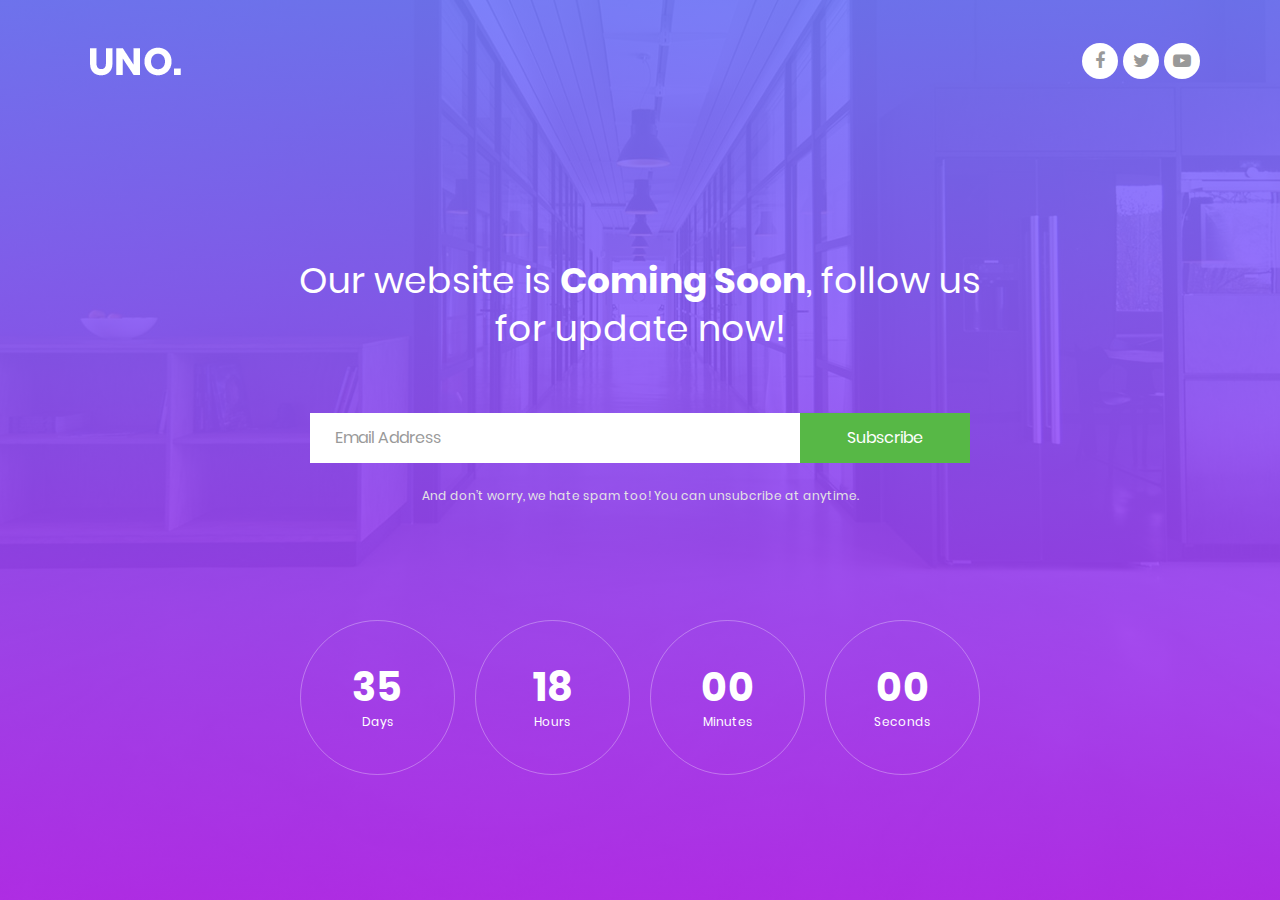
<file: assets/comingsoon/index.html>
<!DOCTYPE html>
<html lang="en">
<head>
	<title>Coming Soon 7</title>
	<meta charset="UTF-8">
	<meta name="viewport" content="width=device-width, initial-scale=1">
<!--===============================================================================================-->	
	<link rel="icon" type="image/png" href="images/icons/favicon.ico"/>
<!--===============================================================================================-->
	<link rel="stylesheet" type="text/css" href="vendor/bootstrap/css/bootstrap.min.css">
<!--===============================================================================================-->
	<link rel="stylesheet" type="text/css" href="fonts/font-awesome-4.7.0/css/font-awesome.min.css">
<!--===============================================================================================-->
	<link rel="stylesheet" type="text/css" href="vendor/animate/animate.css">
<!--===============================================================================================-->
	<link rel="stylesheet" type="text/css" href="vendor/select2/select2.min.css">
<!--===============================================================================================-->
	<link rel="stylesheet" type="text/css" href="css/util.css">
	<link rel="stylesheet" type="text/css" href="css/main.css">
<!--===============================================================================================-->
</head>
<body>
	
	
	<div class="bg-img1 size1 overlay1" style="background-image: url('images/bg01.jpg');">
		<div class="size1 p-l-15 p-r-15 p-t-30 p-b-50">
			<div class="flex-w flex-sb-m p-l-75 p-r-60 p-b-165 respon1">
				<div class="wrappic1 m-r-30 m-t-10 m-b-10">
					<a href="#"><img src="images/icons/logo.png" alt="LOGO"></a>
				</div>

				<div class="flex-w m-t-10 m-b-10">
					<a href="#" class="size4 flex-c-m how-social trans-04 m-r-5 m-b-3 m-t-3">
						<i class="fa fa-facebook"></i>
					</a>

					<a href="#" class="size4 flex-c-m how-social trans-04 m-r-5 m-b-3 m-t-3">
						<i class="fa fa-twitter"></i>
					</a>

					<a href="#" class="size4 flex-c-m how-social trans-04 m-r-5 m-b-3 m-t-3">
						<i class="fa fa-youtube-play"></i>
					</a>
				</div>
			</div>

			<div class="wsize1 m-lr-auto">
				<p class="txt-center l1-txt1 p-b-60">
					Our website is <span class="l1-txt2">Coming Soon</span>, follow us for update now!
				</p>

				<form class="w-full flex-w flex-c-m validate-form">

					<div class="wrap-input100 validate-input m-b-20" data-validate = "Valid email is required: ex@abc.xyz">
						<input class="input100 placeholder0 m1-txt1" type="text" name="email" placeholder="Email Address">
						<span class="focus-input100"></span>
					</div>
					
					
					<button class="flex-c-m size3 m1-txt2 how-btn1 trans-04 m-b-20">
						Subscribe
					</button>
				</form>
				
				<p class="txt-center s1-txt1 p-t-5">
					And don’t worry, we hate spam too! You can unsubcribe at anytime.
				</p>
			</div>
				

			<div class="flex-w flex-c-m cd100 wsize1 m-lr-auto p-t-116">
				<div class="flex-col-c-m size2 bor1 m-l-10 m-r-10 m-b-15">
					<span class="l1-txt3 p-b-9 days">35</span>
					<span class="s1-txt2">Days</span>
				</div>

				<div class="flex-col-c-m size2 bor1 m-l-10 m-r-10 m-b-15">
					<span class="l1-txt3 p-b-9 hours">17</span>
					<span class="s1-txt2">Hours</span>
				</div>

				<div class="flex-col-c-m size2 bor1 m-l-10 m-r-10 m-b-15">
					<span class="l1-txt3 p-b-9 minutes">50</span>
					<span class="s1-txt2">Minutes</span>
				</div>

				<div class="flex-col-c-m size2 bor1 m-l-10 m-r-10 m-b-15">
					<span class="l1-txt3 p-b-9 seconds">39</span>
					<span class="s1-txt2">Seconds</span>
				</div>
			</div>
		</div>
	</div>



	

<!--===============================================================================================-->	
	<script src="vendor/jquery/jquery-3.2.1.min.js"></script>
<!--===============================================================================================-->
	<script src="vendor/bootstrap/js/popper.js"></script>
	<script src="vendor/bootstrap/js/bootstrap.min.js"></script>
<!--===============================================================================================-->
	<script src="vendor/select2/select2.min.js"></script>
<!--===============================================================================================-->
	<script src="vendor/countdowntime/moment.min.js"></script>
	<script src="vendor/countdowntime/moment-timezone.min.js"></script>
	<script src="vendor/countdowntime/moment-timezone-with-data.min.js"></script>
	<script src="vendor/countdowntime/countdowntime.js"></script>
	<script>
		$('.cd100').countdown100({
			/*Set Endtime here*/
			/*Endtime must be > current time*/
			endtimeYear: 0,
			endtimeMonth: 0,
			endtimeDate: 35,
			endtimeHours: 18,
			endtimeMinutes: 0,
			endtimeSeconds: 0,
			timeZone: "" 
			// ex:  timeZone: "America/New_York"
			//go to " http://momentjs.com/timezone/ " to get timezone
		});
	</script>
<!--===============================================================================================-->
	<script src="vendor/tilt/tilt.jquery.min.js"></script>
	<script >
		$('.js-tilt').tilt({
			scale: 1.1
		})
	</script>
<!--===============================================================================================-->
	<script src="js/main.js"></script>

</body>
</html>
</file>
<file: assets/comingsoon/css/util.css>
/*//////////////////////////////////////////////////////////////////
[ REBOOT ]*/
*, *:before, *:after {
	margin: 0px; 
	padding: 0px; 
	-webkit-box-sizing: border-box;
	-moz-box-sizing: border-box;
	box-sizing: border-box;
}

body, html {
	font-family: Arial, sans-serif;
	font-size: 15px;
	color: #666666;

	height: 100%;
	background-color: #fff;
	-webkit-box-sizing: border-box;
	-moz-box-sizing: border-box;
	box-sizing: border-box;
}

/*---------------------------------------------*/
a:focus {outline: none;}
a:hover {text-decoration: none;}

/* ------------------------------------ */
h1,h2,h3,h4,h5,h6,p {margin: 0px;}

ul, li {
	margin: 0px;
	list-style-type: none;
}


/* ------------------------------------ */
input, textarea, label {
	display: block;
	outline: none;
	border: none;
}

/* ------------------------------------ */
button {
	outline: none;
	border: none;
	background: transparent;
	cursor: pointer;
}
button:focus {outline: none;}

iframe {border: none;}


/*//////////////////////////////////////////////////////////////////
[ FONT SIZE ]*/
.fs-1 {font-size: 1px;}
.fs-2 {font-size: 2px;}
.fs-3 {font-size: 3px;}
.fs-4 {font-size: 4px;}
.fs-5 {font-size: 5px;}
.fs-6 {font-size: 6px;}
.fs-7 {font-size: 7px;}
.fs-8 {font-size: 8px;}
.fs-9 {font-size: 9px;}
.fs-10 {font-size: 10px;}
.fs-11 {font-size: 11px;}
.fs-12 {font-size: 12px;}
.fs-13 {font-size: 13px;}
.fs-14 {font-size: 14px;}
.fs-15 {font-size: 15px;}
.fs-16 {font-size: 16px;}
.fs-17 {font-size: 17px;}
.fs-18 {font-size: 18px;}
.fs-19 {font-size: 19px;}
.fs-20 {font-size: 20px;}
.fs-21 {font-size: 21px;}
.fs-22 {font-size: 22px;}
.fs-23 {font-size: 23px;}
.fs-24 {font-size: 24px;}
.fs-25 {font-size: 25px;}
.fs-26 {font-size: 26px;}
.fs-27 {font-size: 27px;}
.fs-28 {font-size: 28px;}
.fs-29 {font-size: 29px;}
.fs-30 {font-size: 30px;}
.fs-31 {font-size: 31px;}
.fs-32 {font-size: 32px;}
.fs-33 {font-size: 33px;}
.fs-34 {font-size: 34px;}
.fs-35 {font-size: 35px;}
.fs-36 {font-size: 36px;}
.fs-37 {font-size: 37px;}
.fs-38 {font-size: 38px;}
.fs-39 {font-size: 39px;}
.fs-40 {font-size: 40px;}
.fs-41 {font-size: 41px;}
.fs-42 {font-size: 42px;}
.fs-43 {font-size: 43px;}
.fs-44 {font-size: 44px;}
.fs-45 {font-size: 45px;}
.fs-46 {font-size: 46px;}
.fs-47 {font-size: 47px;}
.fs-48 {font-size: 48px;}
.fs-49 {font-size: 49px;}
.fs-50 {font-size: 50px;}
.fs-51 {font-size: 51px;}
.fs-52 {font-size: 52px;}
.fs-53 {font-size: 53px;}
.fs-54 {font-size: 54px;}
.fs-55 {font-size: 55px;}
.fs-56 {font-size: 56px;}
.fs-57 {font-size: 57px;}
.fs-58 {font-size: 58px;}
.fs-59 {font-size: 59px;}
.fs-60 {font-size: 60px;}
.fs-61 {font-size: 61px;}
.fs-62 {font-size: 62px;}
.fs-63 {font-size: 63px;}
.fs-64 {font-size: 64px;}
.fs-65 {font-size: 65px;}
.fs-66 {font-size: 66px;}
.fs-67 {font-size: 67px;}
.fs-68 {font-size: 68px;}
.fs-69 {font-size: 69px;}
.fs-70 {font-size: 70px;}
.fs-71 {font-size: 71px;}
.fs-72 {font-size: 72px;}
.fs-73 {font-size: 73px;}
.fs-74 {font-size: 74px;}
.fs-75 {font-size: 75px;}
.fs-76 {font-size: 76px;}
.fs-77 {font-size: 77px;}
.fs-78 {font-size: 78px;}
.fs-79 {font-size: 79px;}
.fs-80 {font-size: 80px;}
.fs-81 {font-size: 81px;}
.fs-82 {font-size: 82px;}
.fs-83 {font-size: 83px;}
.fs-84 {font-size: 84px;}
.fs-85 {font-size: 85px;}
.fs-86 {font-size: 86px;}
.fs-87 {font-size: 87px;}
.fs-88 {font-size: 88px;}
.fs-89 {font-size: 89px;}
.fs-90 {font-size: 90px;}
.fs-91 {font-size: 91px;}
.fs-92 {font-size: 92px;}
.fs-93 {font-size: 93px;}
.fs-94 {font-size: 94px;}
.fs-95 {font-size: 95px;}
.fs-96 {font-size: 96px;}
.fs-97 {font-size: 97px;}
.fs-98 {font-size: 98px;}
.fs-99 {font-size: 99px;}
.fs-100 {font-size: 100px;}
.fs-101 {font-size: 101px;}
.fs-102 {font-size: 102px;}
.fs-103 {font-size: 103px;}
.fs-104 {font-size: 104px;}
.fs-105 {font-size: 105px;}
.fs-106 {font-size: 106px;}
.fs-107 {font-size: 107px;}
.fs-108 {font-size: 108px;}
.fs-109 {font-size: 109px;}
.fs-110 {font-size: 110px;}
.fs-111 {font-size: 111px;}
.fs-112 {font-size: 112px;}
.fs-113 {font-size: 113px;}
.fs-114 {font-size: 114px;}
.fs-115 {font-size: 115px;}
.fs-116 {font-size: 116px;}
.fs-117 {font-size: 117px;}
.fs-118 {font-size: 118px;}
.fs-119 {font-size: 119px;}
.fs-120 {font-size: 120px;}
.fs-121 {font-size: 121px;}
.fs-122 {font-size: 122px;}
.fs-123 {font-size: 123px;}
.fs-124 {font-size: 124px;}
.fs-125 {font-size: 125px;}
.fs-126 {font-size: 126px;}
.fs-127 {font-size: 127px;}
.fs-128 {font-size: 128px;}
.fs-129 {font-size: 129px;}
.fs-130 {font-size: 130px;}
.fs-131 {font-size: 131px;}
.fs-132 {font-size: 132px;}
.fs-133 {font-size: 133px;}
.fs-134 {font-size: 134px;}
.fs-135 {font-size: 135px;}
.fs-136 {font-size: 136px;}
.fs-137 {font-size: 137px;}
.fs-138 {font-size: 138px;}
.fs-139 {font-size: 139px;}
.fs-140 {font-size: 140px;}
.fs-141 {font-size: 141px;}
.fs-142 {font-size: 142px;}
.fs-143 {font-size: 143px;}
.fs-144 {font-size: 144px;}
.fs-145 {font-size: 145px;}
.fs-146 {font-size: 146px;}
.fs-147 {font-size: 147px;}
.fs-148 {font-size: 148px;}
.fs-149 {font-size: 149px;}
.fs-150 {font-size: 150px;}
.fs-151 {font-size: 151px;}
.fs-152 {font-size: 152px;}
.fs-153 {font-size: 153px;}
.fs-154 {font-size: 154px;}
.fs-155 {font-size: 155px;}
.fs-156 {font-size: 156px;}
.fs-157 {font-size: 157px;}
.fs-158 {font-size: 158px;}
.fs-159 {font-size: 159px;}
.fs-160 {font-size: 160px;}
.fs-161 {font-size: 161px;}
.fs-162 {font-size: 162px;}
.fs-163 {font-size: 163px;}
.fs-164 {font-size: 164px;}
.fs-165 {font-size: 165px;}
.fs-166 {font-size: 166px;}
.fs-167 {font-size: 167px;}
.fs-168 {font-size: 168px;}
.fs-169 {font-size: 169px;}
.fs-170 {font-size: 170px;}
.fs-171 {font-size: 171px;}
.fs-172 {font-size: 172px;}
.fs-173 {font-size: 173px;}
.fs-174 {font-size: 174px;}
.fs-175 {font-size: 175px;}
.fs-176 {font-size: 176px;}
.fs-177 {font-size: 177px;}
.fs-178 {font-size: 178px;}
.fs-179 {font-size: 179px;}
.fs-180 {font-size: 180px;}
.fs-181 {font-size: 181px;}
.fs-182 {font-size: 182px;}
.fs-183 {font-size: 183px;}
.fs-184 {font-size: 184px;}
.fs-185 {font-size: 185px;}
.fs-186 {font-size: 186px;}
.fs-187 {font-size: 187px;}
.fs-188 {font-size: 188px;}
.fs-189 {font-size: 189px;}
.fs-190 {font-size: 190px;}
.fs-191 {font-size: 191px;}
.fs-192 {font-size: 192px;}
.fs-193 {font-size: 193px;}
.fs-194 {font-size: 194px;}
.fs-195 {font-size: 195px;}
.fs-196 {font-size: 196px;}
.fs-197 {font-size: 197px;}
.fs-198 {font-size: 198px;}
.fs-199 {font-size: 199px;}
.fs-200 {font-size: 200px;}

/*//////////////////////////////////////////////////////////////////
[ PADDING ]*/
.p-t-0 {padding-top: 0px;}
.p-t-1 {padding-top: 1px;}
.p-t-2 {padding-top: 2px;}
.p-t-3 {padding-top: 3px;}
.p-t-4 {padding-top: 4px;}
.p-t-5 {padding-top: 5px;}
.p-t-6 {padding-top: 6px;}
.p-t-7 {padding-top: 7px;}
.p-t-8 {padding-top: 8px;}
.p-t-9 {padding-top: 9px;}
.p-t-10 {padding-top: 10px;}
.p-t-11 {padding-top: 11px;}
.p-t-12 {padding-top: 12px;}
.p-t-13 {padding-top: 13px;}
.p-t-14 {padding-top: 14px;}
.p-t-15 {padding-top: 15px;}
.p-t-16 {padding-top: 16px;}
.p-t-17 {padding-top: 17px;}
.p-t-18 {padding-top: 18px;}
.p-t-19 {padding-top: 19px;}
.p-t-20 {padding-top: 20px;}
.p-t-21 {padding-top: 21px;}
.p-t-22 {padding-top: 22px;}
.p-t-23 {padding-top: 23px;}
.p-t-24 {padding-top: 24px;}
.p-t-25 {padding-top: 25px;}
.p-t-26 {padding-top: 26px;}
.p-t-27 {padding-top: 27px;}
.p-t-28 {padding-top: 28px;}
.p-t-29 {padding-top: 29px;}
.p-t-30 {padding-top: 30px;}
.p-t-31 {padding-top: 31px;}
.p-t-32 {padding-top: 32px;}
.p-t-33 {padding-top: 33px;}
.p-t-34 {padding-top: 34px;}
.p-t-35 {padding-top: 35px;}
.p-t-36 {padding-top: 36px;}
.p-t-37 {padding-top: 37px;}
.p-t-38 {padding-top: 38px;}
.p-t-39 {padding-top: 39px;}
.p-t-40 {padding-top: 40px;}
.p-t-41 {padding-top: 41px;}
.p-t-42 {padding-top: 42px;}
.p-t-43 {padding-top: 43px;}
.p-t-44 {padding-top: 44px;}
.p-t-45 {padding-top: 45px;}
.p-t-46 {padding-top: 46px;}
.p-t-47 {padding-top: 47px;}
.p-t-48 {padding-top: 48px;}
.p-t-49 {padding-top: 49px;}
.p-t-50 {padding-top: 50px;}
.p-t-51 {padding-top: 51px;}
.p-t-52 {padding-top: 52px;}
.p-t-53 {padding-top: 53px;}
.p-t-54 {padding-top: 54px;}
.p-t-55 {padding-top: 55px;}
.p-t-56 {padding-top: 56px;}
.p-t-57 {padding-top: 57px;}
.p-t-58 {padding-top: 58px;}
.p-t-59 {padding-top: 59px;}
.p-t-60 {padding-top: 60px;}
.p-t-61 {padding-top: 61px;}
.p-t-62 {padding-top: 62px;}
.p-t-63 {padding-top: 63px;}
.p-t-64 {padding-top: 64px;}
.p-t-65 {padding-top: 65px;}
.p-t-66 {padding-top: 66px;}
.p-t-67 {padding-top: 67px;}
.p-t-68 {padding-top: 68px;}
.p-t-69 {padding-top: 69px;}
.p-t-70 {padding-top: 70px;}
.p-t-71 {padding-top: 71px;}
.p-t-72 {padding-top: 72px;}
.p-t-73 {padding-top: 73px;}
.p-t-74 {padding-top: 74px;}
.p-t-75 {padding-top: 75px;}
.p-t-76 {padding-top: 76px;}
.p-t-77 {padding-top: 77px;}
.p-t-78 {padding-top: 78px;}
.p-t-79 {padding-top: 79px;}
.p-t-80 {padding-top: 80px;}
.p-t-81 {padding-top: 81px;}
.p-t-82 {padding-top: 82px;}
.p-t-83 {padding-top: 83px;}
.p-t-84 {padding-top: 84px;}
.p-t-85 {padding-top: 85px;}
.p-t-86 {padding-top: 86px;}
.p-t-87 {padding-top: 87px;}
.p-t-88 {padding-top: 88px;}
.p-t-89 {padding-top: 89px;}
.p-t-90 {padding-top: 90px;}
.p-t-91 {padding-top: 91px;}
.p-t-92 {padding-top: 92px;}
.p-t-93 {padding-top: 93px;}
.p-t-94 {padding-top: 94px;}
.p-t-95 {padding-top: 95px;}
.p-t-96 {padding-top: 96px;}
.p-t-97 {padding-top: 97px;}
.p-t-98 {padding-top: 98px;}
.p-t-99 {padding-top: 99px;}
.p-t-100 {padding-top: 100px;}
.p-t-101 {padding-top: 101px;}
.p-t-102 {padding-top: 102px;}
.p-t-103 {padding-top: 103px;}
.p-t-104 {padding-top: 104px;}
.p-t-105 {padding-top: 105px;}
.p-t-106 {padding-top: 106px;}
.p-t-107 {padding-top: 107px;}
.p-t-108 {padding-top: 108px;}
.p-t-109 {padding-top: 109px;}
.p-t-110 {padding-top: 110px;}
.p-t-111 {padding-top: 111px;}
.p-t-112 {padding-top: 112px;}
.p-t-113 {padding-top: 113px;}
.p-t-114 {padding-top: 114px;}
.p-t-115 {padding-top: 115px;}
.p-t-116 {padding-top: 116px;}
.p-t-117 {padding-top: 117px;}
.p-t-118 {padding-top: 118px;}
.p-t-119 {padding-top: 119px;}
.p-t-120 {padding-top: 120px;}
.p-t-121 {padding-top: 121px;}
.p-t-122 {padding-top: 122px;}
.p-t-123 {padding-top: 123px;}
.p-t-124 {padding-top: 124px;}
.p-t-125 {padding-top: 125px;}
.p-t-126 {padding-top: 126px;}
.p-t-127 {padding-top: 127px;}
.p-t-128 {padding-top: 128px;}
.p-t-129 {padding-top: 129px;}
.p-t-130 {padding-top: 130px;}
.p-t-131 {padding-top: 131px;}
.p-t-132 {padding-top: 132px;}
.p-t-133 {padding-top: 133px;}
.p-t-134 {padding-top: 134px;}
.p-t-135 {padding-top: 135px;}
.p-t-136 {padding-top: 136px;}
.p-t-137 {padding-top: 137px;}
.p-t-138 {padding-top: 138px;}
.p-t-139 {padding-top: 139px;}
.p-t-140 {padding-top: 140px;}
.p-t-141 {padding-top: 141px;}
.p-t-142 {padding-top: 142px;}
.p-t-143 {padding-top: 143px;}
.p-t-144 {padding-top: 144px;}
.p-t-145 {padding-top: 145px;}
.p-t-146 {padding-top: 146px;}
.p-t-147 {padding-top: 147px;}
.p-t-148 {padding-top: 148px;}
.p-t-149 {padding-top: 149px;}
.p-t-150 {padding-top: 150px;}
.p-t-151 {padding-top: 151px;}
.p-t-152 {padding-top: 152px;}
.p-t-153 {padding-top: 153px;}
.p-t-154 {padding-top: 154px;}
.p-t-155 {padding-top: 155px;}
.p-t-156 {padding-top: 156px;}
.p-t-157 {padding-top: 157px;}
.p-t-158 {padding-top: 158px;}
.p-t-159 {padding-top: 159px;}
.p-t-160 {padding-top: 160px;}
.p-t-161 {padding-top: 161px;}
.p-t-162 {padding-top: 162px;}
.p-t-163 {padding-top: 163px;}
.p-t-164 {padding-top: 164px;}
.p-t-165 {padding-top: 165px;}
.p-t-166 {padding-top: 166px;}
.p-t-167 {padding-top: 167px;}
.p-t-168 {padding-top: 168px;}
.p-t-169 {padding-top: 169px;}
.p-t-170 {padding-top: 170px;}
.p-t-171 {padding-top: 171px;}
.p-t-172 {padding-top: 172px;}
.p-t-173 {padding-top: 173px;}
.p-t-174 {padding-top: 174px;}
.p-t-175 {padding-top: 175px;}
.p-t-176 {padding-top: 176px;}
.p-t-177 {padding-top: 177px;}
.p-t-178 {padding-top: 178px;}
.p-t-179 {padding-top: 179px;}
.p-t-180 {padding-top: 180px;}
.p-t-181 {padding-top: 181px;}
.p-t-182 {padding-top: 182px;}
.p-t-183 {padding-top: 183px;}
.p-t-184 {padding-top: 184px;}
.p-t-185 {padding-top: 185px;}
.p-t-186 {padding-top: 186px;}
.p-t-187 {padding-top: 187px;}
.p-t-188 {padding-top: 188px;}
.p-t-189 {padding-top: 189px;}
.p-t-190 {padding-top: 190px;}
.p-t-191 {padding-top: 191px;}
.p-t-192 {padding-top: 192px;}
.p-t-193 {padding-top: 193px;}
.p-t-194 {padding-top: 194px;}
.p-t-195 {padding-top: 195px;}
.p-t-196 {padding-top: 196px;}
.p-t-197 {padding-top: 197px;}
.p-t-198 {padding-top: 198px;}
.p-t-199 {padding-top: 199px;}
.p-t-200 {padding-top: 200px;}
.p-t-201 {padding-top: 201px;}
.p-t-202 {padding-top: 202px;}
.p-t-203 {padding-top: 203px;}
.p-t-204 {padding-top: 204px;}
.p-t-205 {padding-top: 205px;}
.p-t-206 {padding-top: 206px;}
.p-t-207 {padding-top: 207px;}
.p-t-208 {padding-top: 208px;}
.p-t-209 {padding-top: 209px;}
.p-t-210 {padding-top: 210px;}
.p-t-211 {padding-top: 211px;}
.p-t-212 {padding-top: 212px;}
.p-t-213 {padding-top: 213px;}
.p-t-214 {padding-top: 214px;}
.p-t-215 {padding-top: 215px;}
.p-t-216 {padding-top: 216px;}
.p-t-217 {padding-top: 217px;}
.p-t-218 {padding-top: 218px;}
.p-t-219 {padding-top: 219px;}
.p-t-220 {padding-top: 220px;}
.p-t-221 {padding-top: 221px;}
.p-t-222 {padding-top: 222px;}
.p-t-223 {padding-top: 223px;}
.p-t-224 {padding-top: 224px;}
.p-t-225 {padding-top: 225px;}
.p-t-226 {padding-top: 226px;}
.p-t-227 {padding-top: 227px;}
.p-t-228 {padding-top: 228px;}
.p-t-229 {padding-top: 229px;}
.p-t-230 {padding-top: 230px;}
.p-t-231 {padding-top: 231px;}
.p-t-232 {padding-top: 232px;}
.p-t-233 {padding-top: 233px;}
.p-t-234 {padding-top: 234px;}
.p-t-235 {padding-top: 235px;}
.p-t-236 {padding-top: 236px;}
.p-t-237 {padding-top: 237px;}
.p-t-238 {padding-top: 238px;}
.p-t-239 {padding-top: 239px;}
.p-t-240 {padding-top: 240px;}
.p-t-241 {padding-top: 241px;}
.p-t-242 {padding-top: 242px;}
.p-t-243 {padding-top: 243px;}
.p-t-244 {padding-top: 244px;}
.p-t-245 {padding-top: 245px;}
.p-t-246 {padding-top: 246px;}
.p-t-247 {padding-top: 247px;}
.p-t-248 {padding-top: 248px;}
.p-t-249 {padding-top: 249px;}
.p-t-250 {padding-top: 250px;}
.p-b-0 {padding-bottom: 0px;}
.p-b-1 {padding-bottom: 1px;}
.p-b-2 {padding-bottom: 2px;}
.p-b-3 {padding-bottom: 3px;}
.p-b-4 {padding-bottom: 4px;}
.p-b-5 {padding-bottom: 5px;}
.p-b-6 {padding-bottom: 6px;}
.p-b-7 {padding-bottom: 7px;}
.p-b-8 {padding-bottom: 8px;}
.p-b-9 {padding-bottom: 9px;}
.p-b-10 {padding-bottom: 10px;}
.p-b-11 {padding-bottom: 11px;}
.p-b-12 {padding-bottom: 12px;}
.p-b-13 {padding-bottom: 13px;}
.p-b-14 {padding-bottom: 14px;}
.p-b-15 {padding-bottom: 15px;}
.p-b-16 {padding-bottom: 16px;}
.p-b-17 {padding-bottom: 17px;}
.p-b-18 {padding-bottom: 18px;}
.p-b-19 {padding-bottom: 19px;}
.p-b-20 {padding-bottom: 20px;}
.p-b-21 {padding-bottom: 21px;}
.p-b-22 {padding-bottom: 22px;}
.p-b-23 {padding-bottom: 23px;}
.p-b-24 {padding-bottom: 24px;}
.p-b-25 {padding-bottom: 25px;}
.p-b-26 {padding-bottom: 26px;}
.p-b-27 {padding-bottom: 27px;}
.p-b-28 {padding-bottom: 28px;}
.p-b-29 {padding-bottom: 29px;}
.p-b-30 {padding-bottom: 30px;}
.p-b-31 {padding-bottom: 31px;}
.p-b-32 {padding-bottom: 32px;}
.p-b-33 {padding-bottom: 33px;}
.p-b-34 {padding-bottom: 34px;}
.p-b-35 {padding-bottom: 35px;}
.p-b-36 {padding-bottom: 36px;}
.p-b-37 {padding-bottom: 37px;}
.p-b-38 {padding-bottom: 38px;}
.p-b-39 {padding-bottom: 39px;}
.p-b-40 {padding-bottom: 40px;}
.p-b-41 {padding-bottom: 41px;}
.p-b-42 {padding-bottom: 42px;}
.p-b-43 {padding-bottom: 43px;}
.p-b-44 {padding-bottom: 44px;}
.p-b-45 {padding-bottom: 45px;}
.p-b-46 {padding-bottom: 46px;}
.p-b-47 {padding-bottom: 47px;}
.p-b-48 {padding-bottom: 48px;}
.p-b-49 {padding-bottom: 49px;}
.p-b-50 {padding-bottom: 50px;}
.p-b-51 {padding-bottom: 51px;}
.p-b-52 {padding-bottom: 52px;}
.p-b-53 {padding-bottom: 53px;}
.p-b-54 {padding-bottom: 54px;}
.p-b-55 {padding-bottom: 55px;}
.p-b-56 {padding-bottom: 56px;}
.p-b-57 {padding-bottom: 57px;}
.p-b-58 {padding-bottom: 58px;}
.p-b-59 {padding-bottom: 59px;}
.p-b-60 {padding-bottom: 60px;}
.p-b-61 {padding-bottom: 61px;}
.p-b-62 {padding-bottom: 62px;}
.p-b-63 {padding-bottom: 63px;}
.p-b-64 {padding-bottom: 64px;}
.p-b-65 {padding-bottom: 65px;}
.p-b-66 {padding-bottom: 66px;}
.p-b-67 {padding-bottom: 67px;}
.p-b-68 {padding-bottom: 68px;}
.p-b-69 {padding-bottom: 69px;}
.p-b-70 {padding-bottom: 70px;}
.p-b-71 {padding-bottom: 71px;}
.p-b-72 {padding-bottom: 72px;}
.p-b-73 {padding-bottom: 73px;}
.p-b-74 {padding-bottom: 74px;}
.p-b-75 {padding-bottom: 75px;}
.p-b-76 {padding-bottom: 76px;}
.p-b-77 {padding-bottom: 77px;}
.p-b-78 {padding-bottom: 78px;}
.p-b-79 {padding-bottom: 79px;}
.p-b-80 {padding-bottom: 80px;}
.p-b-81 {padding-bottom: 81px;}
.p-b-82 {padding-bottom: 82px;}
.p-b-83 {padding-bottom: 83px;}
.p-b-84 {padding-bottom: 84px;}
.p-b-85 {padding-bottom: 85px;}
.p-b-86 {padding-bottom: 86px;}
.p-b-87 {padding-bottom: 87px;}
.p-b-88 {padding-bottom: 88px;}
.p-b-89 {padding-bottom: 89px;}
.p-b-90 {padding-bottom: 90px;}
.p-b-91 {padding-bottom: 91px;}
.p-b-92 {padding-bottom: 92px;}
.p-b-93 {padding-bottom: 93px;}
.p-b-94 {padding-bottom: 94px;}
.p-b-95 {padding-bottom: 95px;}
.p-b-96 {padding-bottom: 96px;}
.p-b-97 {padding-bottom: 97px;}
.p-b-98 {padding-bottom: 98px;}
.p-b-99 {padding-bottom: 99px;}
.p-b-100 {padding-bottom: 100px;}
.p-b-101 {padding-bottom: 101px;}
.p-b-102 {padding-bottom: 102px;}
.p-b-103 {padding-bottom: 103px;}
.p-b-104 {padding-bottom: 104px;}
.p-b-105 {padding-bottom: 105px;}
.p-b-106 {padding-bottom: 106px;}
.p-b-107 {padding-bottom: 107px;}
.p-b-108 {padding-bottom: 108px;}
.p-b-109 {padding-bottom: 109px;}
.p-b-110 {padding-bottom: 110px;}
.p-b-111 {padding-bottom: 111px;}
.p-b-112 {padding-bottom: 112px;}
.p-b-113 {padding-bottom: 113px;}
.p-b-114 {padding-bottom: 114px;}
.p-b-115 {padding-bottom: 115px;}
.p-b-116 {padding-bottom: 116px;}
.p-b-117 {padding-bottom: 117px;}
.p-b-118 {padding-bottom: 118px;}
.p-b-119 {padding-bottom: 119px;}
.p-b-120 {padding-bottom: 120px;}
.p-b-121 {padding-bottom: 121px;}
.p-b-122 {padding-bottom: 122px;}
.p-b-123 {padding-bottom: 123px;}
.p-b-124 {padding-bottom: 124px;}
.p-b-125 {padding-bottom: 125px;}
.p-b-126 {padding-bottom: 126px;}
.p-b-127 {padding-bottom: 127px;}
.p-b-128 {padding-bottom: 128px;}
.p-b-129 {padding-bottom: 129px;}
.p-b-130 {padding-bottom: 130px;}
.p-b-131 {padding-bottom: 131px;}
.p-b-132 {padding-bottom: 132px;}
.p-b-133 {padding-bottom: 133px;}
.p-b-134 {padding-bottom: 134px;}
.p-b-135 {padding-bottom: 135px;}
.p-b-136 {padding-bottom: 136px;}
.p-b-137 {padding-bottom: 137px;}
.p-b-138 {padding-bottom: 138px;}
.p-b-139 {padding-bottom: 139px;}
.p-b-140 {padding-bottom: 140px;}
.p-b-141 {padding-bottom: 141px;}
.p-b-142 {padding-bottom: 142px;}
.p-b-143 {padding-bottom: 143px;}
.p-b-144 {padding-bottom: 144px;}
.p-b-145 {padding-bottom: 145px;}
.p-b-146 {padding-bottom: 146px;}
.p-b-147 {padding-bottom: 147px;}
.p-b-148 {padding-bottom: 148px;}
.p-b-149 {padding-bottom: 149px;}
.p-b-150 {padding-bottom: 150px;}
.p-b-151 {padding-bottom: 151px;}
.p-b-152 {padding-bottom: 152px;}
.p-b-153 {padding-bottom: 153px;}
.p-b-154 {padding-bottom: 154px;}
.p-b-155 {padding-bottom: 155px;}
.p-b-156 {padding-bottom: 156px;}
.p-b-157 {padding-bottom: 157px;}
.p-b-158 {padding-bottom: 158px;}
.p-b-159 {padding-bottom: 159px;}
.p-b-160 {padding-bottom: 160px;}
.p-b-161 {padding-bottom: 161px;}
.p-b-162 {padding-bottom: 162px;}
.p-b-163 {padding-bottom: 163px;}
.p-b-164 {padding-bottom: 164px;}
.p-b-165 {padding-bottom: 165px;}
.p-b-166 {padding-bottom: 166px;}
.p-b-167 {padding-bottom: 167px;}
.p-b-168 {padding-bottom: 168px;}
.p-b-169 {padding-bottom: 169px;}
.p-b-170 {padding-bottom: 170px;}
.p-b-171 {padding-bottom: 171px;}
.p-b-172 {padding-bottom: 172px;}
.p-b-173 {padding-bottom: 173px;}
.p-b-174 {padding-bottom: 174px;}
.p-b-175 {padding-bottom: 175px;}
.p-b-176 {padding-bottom: 176px;}
.p-b-177 {padding-bottom: 177px;}
.p-b-178 {padding-bottom: 178px;}
.p-b-179 {padding-bottom: 179px;}
.p-b-180 {padding-bottom: 180px;}
.p-b-181 {padding-bottom: 181px;}
.p-b-182 {padding-bottom: 182px;}
.p-b-183 {padding-bottom: 183px;}
.p-b-184 {padding-bottom: 184px;}
.p-b-185 {padding-bottom: 185px;}
.p-b-186 {padding-bottom: 186px;}
.p-b-187 {padding-bottom: 187px;}
.p-b-188 {padding-bottom: 188px;}
.p-b-189 {padding-bottom: 189px;}
.p-b-190 {padding-bottom: 190px;}
.p-b-191 {padding-bottom: 191px;}
.p-b-192 {padding-bottom: 192px;}
.p-b-193 {padding-bottom: 193px;}
.p-b-194 {padding-bottom: 194px;}
.p-b-195 {padding-bottom: 195px;}
.p-b-196 {padding-bottom: 196px;}
.p-b-197 {padding-bottom: 197px;}
.p-b-198 {padding-bottom: 198px;}
.p-b-199 {padding-bottom: 199px;}
.p-b-200 {padding-bottom: 200px;}
.p-b-201 {padding-bottom: 201px;}
.p-b-202 {padding-bottom: 202px;}
.p-b-203 {padding-bottom: 203px;}
.p-b-204 {padding-bottom: 204px;}
.p-b-205 {padding-bottom: 205px;}
.p-b-206 {padding-bottom: 206px;}
.p-b-207 {padding-bottom: 207px;}
.p-b-208 {padding-bottom: 208px;}
.p-b-209 {padding-bottom: 209px;}
.p-b-210 {padding-bottom: 210px;}
.p-b-211 {padding-bottom: 211px;}
.p-b-212 {padding-bottom: 212px;}
.p-b-213 {padding-bottom: 213px;}
.p-b-214 {padding-bottom: 214px;}
.p-b-215 {padding-bottom: 215px;}
.p-b-216 {padding-bottom: 216px;}
.p-b-217 {padding-bottom: 217px;}
.p-b-218 {padding-bottom: 218px;}
.p-b-219 {padding-bottom: 219px;}
.p-b-220 {padding-bottom: 220px;}
.p-b-221 {padding-bottom: 221px;}
.p-b-222 {padding-bottom: 222px;}
.p-b-223 {padding-bottom: 223px;}
.p-b-224 {padding-bottom: 224px;}
.p-b-225 {padding-bottom: 225px;}
.p-b-226 {padding-bottom: 226px;}
.p-b-227 {padding-bottom: 227px;}
.p-b-228 {padding-bottom: 228px;}
.p-b-229 {padding-bottom: 229px;}
.p-b-230 {padding-bottom: 230px;}
.p-b-231 {padding-bottom: 231px;}
.p-b-232 {padding-bottom: 232px;}
.p-b-233 {padding-bottom: 233px;}
.p-b-234 {padding-bottom: 234px;}
.p-b-235 {padding-bottom: 235px;}
.p-b-236 {padding-bottom: 236px;}
.p-b-237 {padding-bottom: 237px;}
.p-b-238 {padding-bottom: 238px;}
.p-b-239 {padding-bottom: 239px;}
.p-b-240 {padding-bottom: 240px;}
.p-b-241 {padding-bottom: 241px;}
.p-b-242 {padding-bottom: 242px;}
.p-b-243 {padding-bottom: 243px;}
.p-b-244 {padding-bottom: 244px;}
.p-b-245 {padding-bottom: 245px;}
.p-b-246 {padding-bottom: 246px;}
.p-b-247 {padding-bottom: 247px;}
.p-b-248 {padding-bottom: 248px;}
.p-b-249 {padding-bottom: 249px;}
.p-b-250 {padding-bottom: 250px;}
.p-l-0 {padding-left: 0px;}
.p-l-1 {padding-left: 1px;}
.p-l-2 {padding-left: 2px;}
.p-l-3 {padding-left: 3px;}
.p-l-4 {padding-left: 4px;}
.p-l-5 {padding-left: 5px;}
.p-l-6 {padding-left: 6px;}
.p-l-7 {padding-left: 7px;}
.p-l-8 {padding-left: 8px;}
.p-l-9 {padding-left: 9px;}
.p-l-10 {padding-left: 10px;}
.p-l-11 {padding-left: 11px;}
.p-l-12 {padding-left: 12px;}
.p-l-13 {padding-left: 13px;}
.p-l-14 {padding-left: 14px;}
.p-l-15 {padding-left: 15px;}
.p-l-16 {padding-left: 16px;}
.p-l-17 {padding-left: 17px;}
.p-l-18 {padding-left: 18px;}
.p-l-19 {padding-left: 19px;}
.p-l-20 {padding-left: 20px;}
.p-l-21 {padding-left: 21px;}
.p-l-22 {padding-left: 22px;}
.p-l-23 {padding-left: 23px;}
.p-l-24 {padding-left: 24px;}
.p-l-25 {padding-left: 25px;}
.p-l-26 {padding-left: 26px;}
.p-l-27 {padding-left: 27px;}
.p-l-28 {padding-left: 28px;}
.p-l-29 {padding-left: 29px;}
.p-l-30 {padding-left: 30px;}
.p-l-31 {padding-left: 31px;}
.p-l-32 {padding-left: 32px;}
.p-l-33 {padding-left: 33px;}
.p-l-34 {padding-left: 34px;}
.p-l-35 {padding-left: 35px;}
.p-l-36 {padding-left: 36px;}
.p-l-37 {padding-left: 37px;}
.p-l-38 {padding-left: 38px;}
.p-l-39 {padding-left: 39px;}
.p-l-40 {padding-left: 40px;}
.p-l-41 {padding-left: 41px;}
.p-l-42 {padding-left: 42px;}
.p-l-43 {padding-left: 43px;}
.p-l-44 {padding-left: 44px;}
.p-l-45 {padding-left: 45px;}
.p-l-46 {padding-left: 46px;}
.p-l-47 {padding-left: 47px;}
.p-l-48 {padding-left: 48px;}
.p-l-49 {padding-left: 49px;}
.p-l-50 {padding-left: 50px;}
.p-l-51 {padding-left: 51px;}
.p-l-52 {padding-left: 52px;}
.p-l-53 {padding-left: 53px;}
.p-l-54 {padding-left: 54px;}
.p-l-55 {padding-left: 55px;}
.p-l-56 {padding-left: 56px;}
.p-l-57 {padding-left: 57px;}
.p-l-58 {padding-left: 58px;}
.p-l-59 {padding-left: 59px;}
.p-l-60 {padding-left: 60px;}
.p-l-61 {padding-left: 61px;}
.p-l-62 {padding-left: 62px;}
.p-l-63 {padding-left: 63px;}
.p-l-64 {padding-left: 64px;}
.p-l-65 {padding-left: 65px;}
.p-l-66 {padding-left: 66px;}
.p-l-67 {padding-left: 67px;}
.p-l-68 {padding-left: 68px;}
.p-l-69 {padding-left: 69px;}
.p-l-70 {padding-left: 70px;}
.p-l-71 {padding-left: 71px;}
.p-l-72 {padding-left: 72px;}
.p-l-73 {padding-left: 73px;}
.p-l-74 {padding-left: 74px;}
.p-l-75 {padding-left: 75px;}
.p-l-76 {padding-left: 76px;}
.p-l-77 {padding-left: 77px;}
.p-l-78 {padding-left: 78px;}
.p-l-79 {padding-left: 79px;}
.p-l-80 {padding-left: 80px;}
.p-l-81 {padding-left: 81px;}
.p-l-82 {padding-left: 82px;}
.p-l-83 {padding-left: 83px;}
.p-l-84 {padding-left: 84px;}
.p-l-85 {padding-left: 85px;}
.p-l-86 {padding-left: 86px;}
.p-l-87 {padding-left: 87px;}
.p-l-88 {padding-left: 88px;}
.p-l-89 {padding-left: 89px;}
.p-l-90 {padding-left: 90px;}
.p-l-91 {padding-left: 91px;}
.p-l-92 {padding-left: 92px;}
.p-l-93 {padding-left: 93px;}
.p-l-94 {padding-left: 94px;}
.p-l-95 {padding-left: 95px;}
.p-l-96 {padding-left: 96px;}
.p-l-97 {padding-left: 97px;}
.p-l-98 {padding-left: 98px;}
.p-l-99 {padding-left: 99px;}
.p-l-100 {padding-left: 100px;}
.p-l-101 {padding-left: 101px;}
.p-l-102 {padding-left: 102px;}
.p-l-103 {padding-left: 103px;}
.p-l-104 {padding-left: 104px;}
.p-l-105 {padding-left: 105px;}
.p-l-106 {padding-left: 106px;}
.p-l-107 {padding-left: 107px;}
.p-l-108 {padding-left: 108px;}
.p-l-109 {padding-left: 109px;}
.p-l-110 {padding-left: 110px;}
.p-l-111 {padding-left: 111px;}
.p-l-112 {padding-left: 112px;}
.p-l-113 {padding-left: 113px;}
.p-l-114 {padding-left: 114px;}
.p-l-115 {padding-left: 115px;}
.p-l-116 {padding-left: 116px;}
.p-l-117 {padding-left: 117px;}
.p-l-118 {padding-left: 118px;}
.p-l-119 {padding-left: 119px;}
.p-l-120 {padding-left: 120px;}
.p-l-121 {padding-left: 121px;}
.p-l-122 {padding-left: 122px;}
.p-l-123 {padding-left: 123px;}
.p-l-124 {padding-left: 124px;}
.p-l-125 {padding-left: 125px;}
.p-l-126 {padding-left: 126px;}
.p-l-127 {padding-left: 127px;}
.p-l-128 {padding-left: 128px;}
.p-l-129 {padding-left: 129px;}
.p-l-130 {padding-left: 130px;}
.p-l-131 {padding-left: 131px;}
.p-l-132 {padding-left: 132px;}
.p-l-133 {padding-left: 133px;}
.p-l-134 {padding-left: 134px;}
.p-l-135 {padding-left: 135px;}
.p-l-136 {padding-left: 136px;}
.p-l-137 {padding-left: 137px;}
.p-l-138 {padding-left: 138px;}
.p-l-139 {padding-left: 139px;}
.p-l-140 {padding-left: 140px;}
.p-l-141 {padding-left: 141px;}
.p-l-142 {padding-left: 142px;}
.p-l-143 {padding-left: 143px;}
.p-l-144 {padding-left: 144px;}
.p-l-145 {padding-left: 145px;}
.p-l-146 {padding-left: 146px;}
.p-l-147 {padding-left: 147px;}
.p-l-148 {padding-left: 148px;}
.p-l-149 {padding-left: 149px;}
.p-l-150 {padding-left: 150px;}
.p-l-151 {padding-left: 151px;}
.p-l-152 {padding-left: 152px;}
.p-l-153 {padding-left: 153px;}
.p-l-154 {padding-left: 154px;}
.p-l-155 {padding-left: 155px;}
.p-l-156 {padding-left: 156px;}
.p-l-157 {padding-left: 157px;}
.p-l-158 {padding-left: 158px;}
.p-l-159 {padding-left: 159px;}
.p-l-160 {padding-left: 160px;}
.p-l-161 {padding-left: 161px;}
.p-l-162 {padding-left: 162px;}
.p-l-163 {padding-left: 163px;}
.p-l-164 {padding-left: 164px;}
.p-l-165 {padding-left: 165px;}
.p-l-166 {padding-left: 166px;}
.p-l-167 {padding-left: 167px;}
.p-l-168 {padding-left: 168px;}
.p-l-169 {padding-left: 169px;}
.p-l-170 {padding-left: 170px;}
.p-l-171 {padding-left: 171px;}
.p-l-172 {padding-left: 172px;}
.p-l-173 {padding-left: 173px;}
.p-l-174 {padding-left: 174px;}
.p-l-175 {padding-left: 175px;}
.p-l-176 {padding-left: 176px;}
.p-l-177 {padding-left: 177px;}
.p-l-178 {padding-left: 178px;}
.p-l-179 {padding-left: 179px;}
.p-l-180 {padding-left: 180px;}
.p-l-181 {padding-left: 181px;}
.p-l-182 {padding-left: 182px;}
.p-l-183 {padding-left: 183px;}
.p-l-184 {padding-left: 184px;}
.p-l-185 {padding-left: 185px;}
.p-l-186 {padding-left: 186px;}
.p-l-187 {padding-left: 187px;}
.p-l-188 {padding-left: 188px;}
.p-l-189 {padding-left: 189px;}
.p-l-190 {padding-left: 190px;}
.p-l-191 {padding-left: 191px;}
.p-l-192 {padding-left: 192px;}
.p-l-193 {padding-left: 193px;}
.p-l-194 {padding-left: 194px;}
.p-l-195 {padding-left: 195px;}
.p-l-196 {padding-left: 196px;}
.p-l-197 {padding-left: 197px;}
.p-l-198 {padding-left: 198px;}
.p-l-199 {padding-left: 199px;}
.p-l-200 {padding-left: 200px;}
.p-l-201 {padding-left: 201px;}
.p-l-202 {padding-left: 202px;}
.p-l-203 {padding-left: 203px;}
.p-l-204 {padding-left: 204px;}
.p-l-205 {padding-left: 205px;}
.p-l-206 {padding-left: 206px;}
.p-l-207 {padding-left: 207px;}
.p-l-208 {padding-left: 208px;}
.p-l-209 {padding-left: 209px;}
.p-l-210 {padding-left: 210px;}
.p-l-211 {padding-left: 211px;}
.p-l-212 {padding-left: 212px;}
.p-l-213 {padding-left: 213px;}
.p-l-214 {padding-left: 214px;}
.p-l-215 {padding-left: 215px;}
.p-l-216 {padding-left: 216px;}
.p-l-217 {padding-left: 217px;}
.p-l-218 {padding-left: 218px;}
.p-l-219 {padding-left: 219px;}
.p-l-220 {padding-left: 220px;}
.p-l-221 {padding-left: 221px;}
.p-l-222 {padding-left: 222px;}
.p-l-223 {padding-left: 223px;}
.p-l-224 {padding-left: 224px;}
.p-l-225 {padding-left: 225px;}
.p-l-226 {padding-left: 226px;}
.p-l-227 {padding-left: 227px;}
.p-l-228 {padding-left: 228px;}
.p-l-229 {padding-left: 229px;}
.p-l-230 {padding-left: 230px;}
.p-l-231 {padding-left: 231px;}
.p-l-232 {padding-left: 232px;}
.p-l-233 {padding-left: 233px;}
.p-l-234 {padding-left: 234px;}
.p-l-235 {padding-left: 235px;}
.p-l-236 {padding-left: 236px;}
.p-l-237 {padding-left: 237px;}
.p-l-238 {padding-left: 238px;}
.p-l-239 {padding-left: 239px;}
.p-l-240 {padding-left: 240px;}
.p-l-241 {padding-left: 241px;}
.p-l-242 {padding-left: 242px;}
.p-l-243 {padding-left: 243px;}
.p-l-244 {padding-left: 244px;}
.p-l-245 {padding-left: 245px;}
.p-l-246 {padding-left: 246px;}
.p-l-247 {padding-left: 247px;}
.p-l-248 {padding-left: 248px;}
.p-l-249 {padding-left: 249px;}
.p-l-250 {padding-left: 250px;}
.p-r-0 {padding-right: 0px;}
.p-r-1 {padding-right: 1px;}
.p-r-2 {padding-right: 2px;}
.p-r-3 {padding-right: 3px;}
.p-r-4 {padding-right: 4px;}
.p-r-5 {padding-right: 5px;}
.p-r-6 {padding-right: 6px;}
.p-r-7 {padding-right: 7px;}
.p-r-8 {padding-right: 8px;}
.p-r-9 {padding-right: 9px;}
.p-r-10 {padding-right: 10px;}
.p-r-11 {padding-right: 11px;}
.p-r-12 {padding-right: 12px;}
.p-r-13 {padding-right: 13px;}
.p-r-14 {padding-right: 14px;}
.p-r-15 {padding-right: 15px;}
.p-r-16 {padding-right: 16px;}
.p-r-17 {padding-right: 17px;}
.p-r-18 {padding-right: 18px;}
.p-r-19 {padding-right: 19px;}
.p-r-20 {padding-right: 20px;}
.p-r-21 {padding-right: 21px;}
.p-r-22 {padding-right: 22px;}
.p-r-23 {padding-right: 23px;}
.p-r-24 {padding-right: 24px;}
.p-r-25 {padding-right: 25px;}
.p-r-26 {padding-right: 26px;}
.p-r-27 {padding-right: 27px;}
.p-r-28 {padding-right: 28px;}
.p-r-29 {padding-right: 29px;}
.p-r-30 {padding-right: 30px;}
.p-r-31 {padding-right: 31px;}
.p-r-32 {padding-right: 32px;}
.p-r-33 {padding-right: 33px;}
.p-r-34 {padding-right: 34px;}
.p-r-35 {padding-right: 35px;}
.p-r-36 {padding-right: 36px;}
.p-r-37 {padding-right: 37px;}
.p-r-38 {padding-right: 38px;}
.p-r-39 {padding-right: 39px;}
.p-r-40 {padding-right: 40px;}
.p-r-41 {padding-right: 41px;}
.p-r-42 {padding-right: 42px;}
.p-r-43 {padding-right: 43px;}
.p-r-44 {padding-right: 44px;}
.p-r-45 {padding-right: 45px;}
.p-r-46 {padding-right: 46px;}
.p-r-47 {padding-right: 47px;}
.p-r-48 {padding-right: 48px;}
.p-r-49 {padding-right: 49px;}
.p-r-50 {padding-right: 50px;}
.p-r-51 {padding-right: 51px;}
.p-r-52 {padding-right: 52px;}
.p-r-53 {padding-right: 53px;}
.p-r-54 {padding-right: 54px;}
.p-r-55 {padding-right: 55px;}
.p-r-56 {padding-right: 56px;}
.p-r-57 {padding-right: 57px;}
.p-r-58 {padding-right: 58px;}
.p-r-59 {padding-right: 59px;}
.p-r-60 {padding-right: 60px;}
.p-r-61 {padding-right: 61px;}
.p-r-62 {padding-right: 62px;}
.p-r-63 {padding-right: 63px;}
.p-r-64 {padding-right: 64px;}
.p-r-65 {padding-right: 65px;}
.p-r-66 {padding-right: 66px;}
.p-r-67 {padding-right: 67px;}
.p-r-68 {padding-right: 68px;}
.p-r-69 {padding-right: 69px;}
.p-r-70 {padding-right: 70px;}
.p-r-71 {padding-right: 71px;}
.p-r-72 {padding-right: 72px;}
.p-r-73 {padding-right: 73px;}
.p-r-74 {padding-right: 74px;}
.p-r-75 {padding-right: 75px;}
.p-r-76 {padding-right: 76px;}
.p-r-77 {padding-right: 77px;}
.p-r-78 {padding-right: 78px;}
.p-r-79 {padding-right: 79px;}
.p-r-80 {padding-right: 80px;}
.p-r-81 {padding-right: 81px;}
.p-r-82 {padding-right: 82px;}
.p-r-83 {padding-right: 83px;}
.p-r-84 {padding-right: 84px;}
.p-r-85 {padding-right: 85px;}
.p-r-86 {padding-right: 86px;}
.p-r-87 {padding-right: 87px;}
.p-r-88 {padding-right: 88px;}
.p-r-89 {padding-right: 89px;}
.p-r-90 {padding-right: 90px;}
.p-r-91 {padding-right: 91px;}
.p-r-92 {padding-right: 92px;}
.p-r-93 {padding-right: 93px;}
.p-r-94 {padding-right: 94px;}
.p-r-95 {padding-right: 95px;}
.p-r-96 {padding-right: 96px;}
.p-r-97 {padding-right: 97px;}
.p-r-98 {padding-right: 98px;}
.p-r-99 {padding-right: 99px;}
.p-r-100 {padding-right: 100px;}
.p-r-101 {padding-right: 101px;}
.p-r-102 {padding-right: 102px;}
.p-r-103 {padding-right: 103px;}
.p-r-104 {padding-right: 104px;}
.p-r-105 {padding-right: 105px;}
.p-r-106 {padding-right: 106px;}
.p-r-107 {padding-right: 107px;}
.p-r-108 {padding-right: 108px;}
.p-r-109 {padding-right: 109px;}
.p-r-110 {padding-right: 110px;}
.p-r-111 {padding-right: 111px;}
.p-r-112 {padding-right: 112px;}
.p-r-113 {padding-right: 113px;}
.p-r-114 {padding-right: 114px;}
.p-r-115 {padding-right: 115px;}
.p-r-116 {padding-right: 116px;}
.p-r-117 {padding-right: 117px;}
.p-r-118 {padding-right: 118px;}
.p-r-119 {padding-right: 119px;}
.p-r-120 {padding-right: 120px;}
.p-r-121 {padding-right: 121px;}
.p-r-122 {padding-right: 122px;}
.p-r-123 {padding-right: 123px;}
.p-r-124 {padding-right: 124px;}
.p-r-125 {padding-right: 125px;}
.p-r-126 {padding-right: 126px;}
.p-r-127 {padding-right: 127px;}
.p-r-128 {padding-right: 128px;}
.p-r-129 {padding-right: 129px;}
.p-r-130 {padding-right: 130px;}
.p-r-131 {padding-right: 131px;}
.p-r-132 {padding-right: 132px;}
.p-r-133 {padding-right: 133px;}
.p-r-134 {padding-right: 134px;}
.p-r-135 {padding-right: 135px;}
.p-r-136 {padding-right: 136px;}
.p-r-137 {padding-right: 137px;}
.p-r-138 {padding-right: 138px;}
.p-r-139 {padding-right: 139px;}
.p-r-140 {padding-right: 140px;}
.p-r-141 {padding-right: 141px;}
.p-r-142 {padding-right: 142px;}
.p-r-143 {padding-right: 143px;}
.p-r-144 {padding-right: 144px;}
.p-r-145 {padding-right: 145px;}
.p-r-146 {padding-right: 146px;}
.p-r-147 {padding-right: 147px;}
.p-r-148 {padding-right: 148px;}
.p-r-149 {padding-right: 149px;}
.p-r-150 {padding-right: 150px;}
.p-r-151 {padding-right: 151px;}
.p-r-152 {padding-right: 152px;}
.p-r-153 {padding-right: 153px;}
.p-r-154 {padding-right: 154px;}
.p-r-155 {padding-right: 155px;}
.p-r-156 {padding-right: 156px;}
.p-r-157 {padding-right: 157px;}
.p-r-158 {padding-right: 158px;}
.p-r-159 {padding-right: 159px;}
.p-r-160 {padding-right: 160px;}
.p-r-161 {padding-right: 161px;}
.p-r-162 {padding-right: 162px;}
.p-r-163 {padding-right: 163px;}
.p-r-164 {padding-right: 164px;}
.p-r-165 {padding-right: 165px;}
.p-r-166 {padding-right: 166px;}
.p-r-167 {padding-right: 167px;}
.p-r-168 {padding-right: 168px;}
.p-r-169 {padding-right: 169px;}
.p-r-170 {padding-right: 170px;}
.p-r-171 {padding-right: 171px;}
.p-r-172 {padding-right: 172px;}
.p-r-173 {padding-right: 173px;}
.p-r-174 {padding-right: 174px;}
.p-r-175 {padding-right: 175px;}
.p-r-176 {padding-right: 176px;}
.p-r-177 {padding-right: 177px;}
.p-r-178 {padding-right: 178px;}
.p-r-179 {padding-right: 179px;}
.p-r-180 {padding-right: 180px;}
.p-r-181 {padding-right: 181px;}
.p-r-182 {padding-right: 182px;}
.p-r-183 {padding-right: 183px;}
.p-r-184 {padding-right: 184px;}
.p-r-185 {padding-right: 185px;}
.p-r-186 {padding-right: 186px;}
.p-r-187 {padding-right: 187px;}
.p-r-188 {padding-right: 188px;}
.p-r-189 {padding-right: 189px;}
.p-r-190 {padding-right: 190px;}
.p-r-191 {padding-right: 191px;}
.p-r-192 {padding-right: 192px;}
.p-r-193 {padding-right: 193px;}
.p-r-194 {padding-right: 194px;}
.p-r-195 {padding-right: 195px;}
.p-r-196 {padding-right: 196px;}
.p-r-197 {padding-right: 197px;}
.p-r-198 {padding-right: 198px;}
.p-r-199 {padding-right: 199px;}
.p-r-200 {padding-right: 200px;}
.p-r-201 {padding-right: 201px;}
.p-r-202 {padding-right: 202px;}
.p-r-203 {padding-right: 203px;}
.p-r-204 {padding-right: 204px;}
.p-r-205 {padding-right: 205px;}
.p-r-206 {padding-right: 206px;}
.p-r-207 {padding-right: 207px;}
.p-r-208 {padding-right: 208px;}
.p-r-209 {padding-right: 209px;}
.p-r-210 {padding-right: 210px;}
.p-r-211 {padding-right: 211px;}
.p-r-212 {padding-right: 212px;}
.p-r-213 {padding-right: 213px;}
.p-r-214 {padding-right: 214px;}
.p-r-215 {padding-right: 215px;}
.p-r-216 {padding-right: 216px;}
.p-r-217 {padding-right: 217px;}
.p-r-218 {padding-right: 218px;}
.p-r-219 {padding-right: 219px;}
.p-r-220 {padding-right: 220px;}
.p-r-221 {padding-right: 221px;}
.p-r-222 {padding-right: 222px;}
.p-r-223 {padding-right: 223px;}
.p-r-224 {padding-right: 224px;}
.p-r-225 {padding-right: 225px;}
.p-r-226 {padding-right: 226px;}
.p-r-227 {padding-right: 227px;}
.p-r-228 {padding-right: 228px;}
.p-r-229 {padding-right: 229px;}
.p-r-230 {padding-right: 230px;}
.p-r-231 {padding-right: 231px;}
.p-r-232 {padding-right: 232px;}
.p-r-233 {padding-right: 233px;}
.p-r-234 {padding-right: 234px;}
.p-r-235 {padding-right: 235px;}
.p-r-236 {padding-right: 236px;}
.p-r-237 {padding-right: 237px;}
.p-r-238 {padding-right: 238px;}
.p-r-239 {padding-right: 239px;}
.p-r-240 {padding-right: 240px;}
.p-r-241 {padding-right: 241px;}
.p-r-242 {padding-right: 242px;}
.p-r-243 {padding-right: 243px;}
.p-r-244 {padding-right: 244px;}
.p-r-245 {padding-right: 245px;}
.p-r-246 {padding-right: 246px;}
.p-r-247 {padding-right: 247px;}
.p-r-248 {padding-right: 248px;}
.p-r-249 {padding-right: 249px;}
.p-r-250 {padding-right: 250px;}

/*//////////////////////////////////////////////////////////////////
[ MARGIN ]*/
.m-t-0 {margin-top: 0px;}
.m-t-1 {margin-top: 1px;}
.m-t-2 {margin-top: 2px;}
.m-t-3 {margin-top: 3px;}
.m-t-4 {margin-top: 4px;}
.m-t-5 {margin-top: 5px;}
.m-t-6 {margin-top: 6px;}
.m-t-7 {margin-top: 7px;}
.m-t-8 {margin-top: 8px;}
.m-t-9 {margin-top: 9px;}
.m-t-10 {margin-top: 10px;}
.m-t-11 {margin-top: 11px;}
.m-t-12 {margin-top: 12px;}
.m-t-13 {margin-top: 13px;}
.m-t-14 {margin-top: 14px;}
.m-t-15 {margin-top: 15px;}
.m-t-16 {margin-top: 16px;}
.m-t-17 {margin-top: 17px;}
.m-t-18 {margin-top: 18px;}
.m-t-19 {margin-top: 19px;}
.m-t-20 {margin-top: 20px;}
.m-t-21 {margin-top: 21px;}
.m-t-22 {margin-top: 22px;}
.m-t-23 {margin-top: 23px;}
.m-t-24 {margin-top: 24px;}
.m-t-25 {margin-top: 25px;}
.m-t-26 {margin-top: 26px;}
.m-t-27 {margin-top: 27px;}
.m-t-28 {margin-top: 28px;}
.m-t-29 {margin-top: 29px;}
.m-t-30 {margin-top: 30px;}
.m-t-31 {margin-top: 31px;}
.m-t-32 {margin-top: 32px;}
.m-t-33 {margin-top: 33px;}
.m-t-34 {margin-top: 34px;}
.m-t-35 {margin-top: 35px;}
.m-t-36 {margin-top: 36px;}
.m-t-37 {margin-top: 37px;}
.m-t-38 {margin-top: 38px;}
.m-t-39 {margin-top: 39px;}
.m-t-40 {margin-top: 40px;}
.m-t-41 {margin-top: 41px;}
.m-t-42 {margin-top: 42px;}
.m-t-43 {margin-top: 43px;}
.m-t-44 {margin-top: 44px;}
.m-t-45 {margin-top: 45px;}
.m-t-46 {margin-top: 46px;}
.m-t-47 {margin-top: 47px;}
.m-t-48 {margin-top: 48px;}
.m-t-49 {margin-top: 49px;}
.m-t-50 {margin-top: 50px;}
.m-t-51 {margin-top: 51px;}
.m-t-52 {margin-top: 52px;}
.m-t-53 {margin-top: 53px;}
.m-t-54 {margin-top: 54px;}
.m-t-55 {margin-top: 55px;}
.m-t-56 {margin-top: 56px;}
.m-t-57 {margin-top: 57px;}
.m-t-58 {margin-top: 58px;}
.m-t-59 {margin-top: 59px;}
.m-t-60 {margin-top: 60px;}
.m-t-61 {margin-top: 61px;}
.m-t-62 {margin-top: 62px;}
.m-t-63 {margin-top: 63px;}
.m-t-64 {margin-top: 64px;}
.m-t-65 {margin-top: 65px;}
.m-t-66 {margin-top: 66px;}
.m-t-67 {margin-top: 67px;}
.m-t-68 {margin-top: 68px;}
.m-t-69 {margin-top: 69px;}
.m-t-70 {margin-top: 70px;}
.m-t-71 {margin-top: 71px;}
.m-t-72 {margin-top: 72px;}
.m-t-73 {margin-top: 73px;}
.m-t-74 {margin-top: 74px;}
.m-t-75 {margin-top: 75px;}
.m-t-76 {margin-top: 76px;}
.m-t-77 {margin-top: 77px;}
.m-t-78 {margin-top: 78px;}
.m-t-79 {margin-top: 79px;}
.m-t-80 {margin-top: 80px;}
.m-t-81 {margin-top: 81px;}
.m-t-82 {margin-top: 82px;}
.m-t-83 {margin-top: 83px;}
.m-t-84 {margin-top: 84px;}
.m-t-85 {margin-top: 85px;}
.m-t-86 {margin-top: 86px;}
.m-t-87 {margin-top: 87px;}
.m-t-88 {margin-top: 88px;}
.m-t-89 {margin-top: 89px;}
.m-t-90 {margin-top: 90px;}
.m-t-91 {margin-top: 91px;}
.m-t-92 {margin-top: 92px;}
.m-t-93 {margin-top: 93px;}
.m-t-94 {margin-top: 94px;}
.m-t-95 {margin-top: 95px;}
.m-t-96 {margin-top: 96px;}
.m-t-97 {margin-top: 97px;}
.m-t-98 {margin-top: 98px;}
.m-t-99 {margin-top: 99px;}
.m-t-100 {margin-top: 100px;}
.m-t-101 {margin-top: 101px;}
.m-t-102 {margin-top: 102px;}
.m-t-103 {margin-top: 103px;}
.m-t-104 {margin-top: 104px;}
.m-t-105 {margin-top: 105px;}
.m-t-106 {margin-top: 106px;}
.m-t-107 {margin-top: 107px;}
.m-t-108 {margin-top: 108px;}
.m-t-109 {margin-top: 109px;}
.m-t-110 {margin-top: 110px;}
.m-t-111 {margin-top: 111px;}
.m-t-112 {margin-top: 112px;}
.m-t-113 {margin-top: 113px;}
.m-t-114 {margin-top: 114px;}
.m-t-115 {margin-top: 115px;}
.m-t-116 {margin-top: 116px;}
.m-t-117 {margin-top: 117px;}
.m-t-118 {margin-top: 118px;}
.m-t-119 {margin-top: 119px;}
.m-t-120 {margin-top: 120px;}
.m-t-121 {margin-top: 121px;}
.m-t-122 {margin-top: 122px;}
.m-t-123 {margin-top: 123px;}
.m-t-124 {margin-top: 124px;}
.m-t-125 {margin-top: 125px;}
.m-t-126 {margin-top: 126px;}
.m-t-127 {margin-top: 127px;}
.m-t-128 {margin-top: 128px;}
.m-t-129 {margin-top: 129px;}
.m-t-130 {margin-top: 130px;}
.m-t-131 {margin-top: 131px;}
.m-t-132 {margin-top: 132px;}
.m-t-133 {margin-top: 133px;}
.m-t-134 {margin-top: 134px;}
.m-t-135 {margin-top: 135px;}
.m-t-136 {margin-top: 136px;}
.m-t-137 {margin-top: 137px;}
.m-t-138 {margin-top: 138px;}
.m-t-139 {margin-top: 139px;}
.m-t-140 {margin-top: 140px;}
.m-t-141 {margin-top: 141px;}
.m-t-142 {margin-top: 142px;}
.m-t-143 {margin-top: 143px;}
.m-t-144 {margin-top: 144px;}
.m-t-145 {margin-top: 145px;}
.m-t-146 {margin-top: 146px;}
.m-t-147 {margin-top: 147px;}
.m-t-148 {margin-top: 148px;}
.m-t-149 {margin-top: 149px;}
.m-t-150 {margin-top: 150px;}
.m-t-151 {margin-top: 151px;}
.m-t-152 {margin-top: 152px;}
.m-t-153 {margin-top: 153px;}
.m-t-154 {margin-top: 154px;}
.m-t-155 {margin-top: 155px;}
.m-t-156 {margin-top: 156px;}
.m-t-157 {margin-top: 157px;}
.m-t-158 {margin-top: 158px;}
.m-t-159 {margin-top: 159px;}
.m-t-160 {margin-top: 160px;}
.m-t-161 {margin-top: 161px;}
.m-t-162 {margin-top: 162px;}
.m-t-163 {margin-top: 163px;}
.m-t-164 {margin-top: 164px;}
.m-t-165 {margin-top: 165px;}
.m-t-166 {margin-top: 166px;}
.m-t-167 {margin-top: 167px;}
.m-t-168 {margin-top: 168px;}
.m-t-169 {margin-top: 169px;}
.m-t-170 {margin-top: 170px;}
.m-t-171 {margin-top: 171px;}
.m-t-172 {margin-top: 172px;}
.m-t-173 {margin-top: 173px;}
.m-t-174 {margin-top: 174px;}
.m-t-175 {margin-top: 175px;}
.m-t-176 {margin-top: 176px;}
.m-t-177 {margin-top: 177px;}
.m-t-178 {margin-top: 178px;}
.m-t-179 {margin-top: 179px;}
.m-t-180 {margin-top: 180px;}
.m-t-181 {margin-top: 181px;}
.m-t-182 {margin-top: 182px;}
.m-t-183 {margin-top: 183px;}
.m-t-184 {margin-top: 184px;}
.m-t-185 {margin-top: 185px;}
.m-t-186 {margin-top: 186px;}
.m-t-187 {margin-top: 187px;}
.m-t-188 {margin-top: 188px;}
.m-t-189 {margin-top: 189px;}
.m-t-190 {margin-top: 190px;}
.m-t-191 {margin-top: 191px;}
.m-t-192 {margin-top: 192px;}
.m-t-193 {margin-top: 193px;}
.m-t-194 {margin-top: 194px;}
.m-t-195 {margin-top: 195px;}
.m-t-196 {margin-top: 196px;}
.m-t-197 {margin-top: 197px;}
.m-t-198 {margin-top: 198px;}
.m-t-199 {margin-top: 199px;}
.m-t-200 {margin-top: 200px;}
.m-t-201 {margin-top: 201px;}
.m-t-202 {margin-top: 202px;}
.m-t-203 {margin-top: 203px;}
.m-t-204 {margin-top: 204px;}
.m-t-205 {margin-top: 205px;}
.m-t-206 {margin-top: 206px;}
.m-t-207 {margin-top: 207px;}
.m-t-208 {margin-top: 208px;}
.m-t-209 {margin-top: 209px;}
.m-t-210 {margin-top: 210px;}
.m-t-211 {margin-top: 211px;}
.m-t-212 {margin-top: 212px;}
.m-t-213 {margin-top: 213px;}
.m-t-214 {margin-top: 214px;}
.m-t-215 {margin-top: 215px;}
.m-t-216 {margin-top: 216px;}
.m-t-217 {margin-top: 217px;}
.m-t-218 {margin-top: 218px;}
.m-t-219 {margin-top: 219px;}
.m-t-220 {margin-top: 220px;}
.m-t-221 {margin-top: 221px;}
.m-t-222 {margin-top: 222px;}
.m-t-223 {margin-top: 223px;}
.m-t-224 {margin-top: 224px;}
.m-t-225 {margin-top: 225px;}
.m-t-226 {margin-top: 226px;}
.m-t-227 {margin-top: 227px;}
.m-t-228 {margin-top: 228px;}
.m-t-229 {margin-top: 229px;}
.m-t-230 {margin-top: 230px;}
.m-t-231 {margin-top: 231px;}
.m-t-232 {margin-top: 232px;}
.m-t-233 {margin-top: 233px;}
.m-t-234 {margin-top: 234px;}
.m-t-235 {margin-top: 235px;}
.m-t-236 {margin-top: 236px;}
.m-t-237 {margin-top: 237px;}
.m-t-238 {margin-top: 238px;}
.m-t-239 {margin-top: 239px;}
.m-t-240 {margin-top: 240px;}
.m-t-241 {margin-top: 241px;}
.m-t-242 {margin-top: 242px;}
.m-t-243 {margin-top: 243px;}
.m-t-244 {margin-top: 244px;}
.m-t-245 {margin-top: 245px;}
.m-t-246 {margin-top: 246px;}
.m-t-247 {margin-top: 247px;}
.m-t-248 {margin-top: 248px;}
.m-t-249 {margin-top: 249px;}
.m-t-250 {margin-top: 250px;}
.m-b-0 {margin-bottom: 0px;}
.m-b-1 {margin-bottom: 1px;}
.m-b-2 {margin-bottom: 2px;}
.m-b-3 {margin-bottom: 3px;}
.m-b-4 {margin-bottom: 4px;}
.m-b-5 {margin-bottom: 5px;}
.m-b-6 {margin-bottom: 6px;}
.m-b-7 {margin-bottom: 7px;}
.m-b-8 {margin-bottom: 8px;}
.m-b-9 {margin-bottom: 9px;}
.m-b-10 {margin-bottom: 10px;}
.m-b-11 {margin-bottom: 11px;}
.m-b-12 {margin-bottom: 12px;}
.m-b-13 {margin-bottom: 13px;}
.m-b-14 {margin-bottom: 14px;}
.m-b-15 {margin-bottom: 15px;}
.m-b-16 {margin-bottom: 16px;}
.m-b-17 {margin-bottom: 17px;}
.m-b-18 {margin-bottom: 18px;}
.m-b-19 {margin-bottom: 19px;}
.m-b-20 {margin-bottom: 20px;}
.m-b-21 {margin-bottom: 21px;}
.m-b-22 {margin-bottom: 22px;}
.m-b-23 {margin-bottom: 23px;}
.m-b-24 {margin-bottom: 24px;}
.m-b-25 {margin-bottom: 25px;}
.m-b-26 {margin-bottom: 26px;}
.m-b-27 {margin-bottom: 27px;}
.m-b-28 {margin-bottom: 28px;}
.m-b-29 {margin-bottom: 29px;}
.m-b-30 {margin-bottom: 30px;}
.m-b-31 {margin-bottom: 31px;}
.m-b-32 {margin-bottom: 32px;}
.m-b-33 {margin-bottom: 33px;}
.m-b-34 {margin-bottom: 34px;}
.m-b-35 {margin-bottom: 35px;}
.m-b-36 {margin-bottom: 36px;}
.m-b-37 {margin-bottom: 37px;}
.m-b-38 {margin-bottom: 38px;}
.m-b-39 {margin-bottom: 39px;}
.m-b-40 {margin-bottom: 40px;}
.m-b-41 {margin-bottom: 41px;}
.m-b-42 {margin-bottom: 42px;}
.m-b-43 {margin-bottom: 43px;}
.m-b-44 {margin-bottom: 44px;}
.m-b-45 {margin-bottom: 45px;}
.m-b-46 {margin-bottom: 46px;}
.m-b-47 {margin-bottom: 47px;}
.m-b-48 {margin-bottom: 48px;}
.m-b-49 {margin-bottom: 49px;}
.m-b-50 {margin-bottom: 50px;}
.m-b-51 {margin-bottom: 51px;}
.m-b-52 {margin-bottom: 52px;}
.m-b-53 {margin-bottom: 53px;}
.m-b-54 {margin-bottom: 54px;}
.m-b-55 {margin-bottom: 55px;}
.m-b-56 {margin-bottom: 56px;}
.m-b-57 {margin-bottom: 57px;}
.m-b-58 {margin-bottom: 58px;}
.m-b-59 {margin-bottom: 59px;}
.m-b-60 {margin-bottom: 60px;}
.m-b-61 {margin-bottom: 61px;}
.m-b-62 {margin-bottom: 62px;}
.m-b-63 {margin-bottom: 63px;}
.m-b-64 {margin-bottom: 64px;}
.m-b-65 {margin-bottom: 65px;}
.m-b-66 {margin-bottom: 66px;}
.m-b-67 {margin-bottom: 67px;}
.m-b-68 {margin-bottom: 68px;}
.m-b-69 {margin-bottom: 69px;}
.m-b-70 {margin-bottom: 70px;}
.m-b-71 {margin-bottom: 71px;}
.m-b-72 {margin-bottom: 72px;}
.m-b-73 {margin-bottom: 73px;}
.m-b-74 {margin-bottom: 74px;}
.m-b-75 {margin-bottom: 75px;}
.m-b-76 {margin-bottom: 76px;}
.m-b-77 {margin-bottom: 77px;}
.m-b-78 {margin-bottom: 78px;}
.m-b-79 {margin-bottom: 79px;}
.m-b-80 {margin-bottom: 80px;}
.m-b-81 {margin-bottom: 81px;}
.m-b-82 {margin-bottom: 82px;}
.m-b-83 {margin-bottom: 83px;}
.m-b-84 {margin-bottom: 84px;}
.m-b-85 {margin-bottom: 85px;}
.m-b-86 {margin-bottom: 86px;}
.m-b-87 {margin-bottom: 87px;}
.m-b-88 {margin-bottom: 88px;}
.m-b-89 {margin-bottom: 89px;}
.m-b-90 {margin-bottom: 90px;}
.m-b-91 {margin-bottom: 91px;}
.m-b-92 {margin-bottom: 92px;}
.m-b-93 {margin-bottom: 93px;}
.m-b-94 {margin-bottom: 94px;}
.m-b-95 {margin-bottom: 95px;}
.m-b-96 {margin-bottom: 96px;}
.m-b-97 {margin-bottom: 97px;}
.m-b-98 {margin-bottom: 98px;}
.m-b-99 {margin-bottom: 99px;}
.m-b-100 {margin-bottom: 100px;}
.m-b-101 {margin-bottom: 101px;}
.m-b-102 {margin-bottom: 102px;}
.m-b-103 {margin-bottom: 103px;}
.m-b-104 {margin-bottom: 104px;}
.m-b-105 {margin-bottom: 105px;}
.m-b-106 {margin-bottom: 106px;}
.m-b-107 {margin-bottom: 107px;}
.m-b-108 {margin-bottom: 108px;}
.m-b-109 {margin-bottom: 109px;}
.m-b-110 {margin-bottom: 110px;}
.m-b-111 {margin-bottom: 111px;}
.m-b-112 {margin-bottom: 112px;}
.m-b-113 {margin-bottom: 113px;}
.m-b-114 {margin-bottom: 114px;}
.m-b-115 {margin-bottom: 115px;}
.m-b-116 {margin-bottom: 116px;}
.m-b-117 {margin-bottom: 117px;}
.m-b-118 {margin-bottom: 118px;}
.m-b-119 {margin-bottom: 119px;}
.m-b-120 {margin-bottom: 120px;}
.m-b-121 {margin-bottom: 121px;}
.m-b-122 {margin-bottom: 122px;}
.m-b-123 {margin-bottom: 123px;}
.m-b-124 {margin-bottom: 124px;}
.m-b-125 {margin-bottom: 125px;}
.m-b-126 {margin-bottom: 126px;}
.m-b-127 {margin-bottom: 127px;}
.m-b-128 {margin-bottom: 128px;}
.m-b-129 {margin-bottom: 129px;}
.m-b-130 {margin-bottom: 130px;}
.m-b-131 {margin-bottom: 131px;}
.m-b-132 {margin-bottom: 132px;}
.m-b-133 {margin-bottom: 133px;}
.m-b-134 {margin-bottom: 134px;}
.m-b-135 {margin-bottom: 135px;}
.m-b-136 {margin-bottom: 136px;}
.m-b-137 {margin-bottom: 137px;}
.m-b-138 {margin-bottom: 138px;}
.m-b-139 {margin-bottom: 139px;}
.m-b-140 {margin-bottom: 140px;}
.m-b-141 {margin-bottom: 141px;}
.m-b-142 {margin-bottom: 142px;}
.m-b-143 {margin-bottom: 143px;}
.m-b-144 {margin-bottom: 144px;}
.m-b-145 {margin-bottom: 145px;}
.m-b-146 {margin-bottom: 146px;}
.m-b-147 {margin-bottom: 147px;}
.m-b-148 {margin-bottom: 148px;}
.m-b-149 {margin-bottom: 149px;}
.m-b-150 {margin-bottom: 150px;}
.m-b-151 {margin-bottom: 151px;}
.m-b-152 {margin-bottom: 152px;}
.m-b-153 {margin-bottom: 153px;}
.m-b-154 {margin-bottom: 154px;}
.m-b-155 {margin-bottom: 155px;}
.m-b-156 {margin-bottom: 156px;}
.m-b-157 {margin-bottom: 157px;}
.m-b-158 {margin-bottom: 158px;}
.m-b-159 {margin-bottom: 159px;}
.m-b-160 {margin-bottom: 160px;}
.m-b-161 {margin-bottom: 161px;}
.m-b-162 {margin-bottom: 162px;}
.m-b-163 {margin-bottom: 163px;}
.m-b-164 {margin-bottom: 164px;}
.m-b-165 {margin-bottom: 165px;}
.m-b-166 {margin-bottom: 166px;}
.m-b-167 {margin-bottom: 167px;}
.m-b-168 {margin-bottom: 168px;}
.m-b-169 {margin-bottom: 169px;}
.m-b-170 {margin-bottom: 170px;}
.m-b-171 {margin-bottom: 171px;}
.m-b-172 {margin-bottom: 172px;}
.m-b-173 {margin-bottom: 173px;}
.m-b-174 {margin-bottom: 174px;}
.m-b-175 {margin-bottom: 175px;}
.m-b-176 {margin-bottom: 176px;}
.m-b-177 {margin-bottom: 177px;}
.m-b-178 {margin-bottom: 178px;}
.m-b-179 {margin-bottom: 179px;}
.m-b-180 {margin-bottom: 180px;}
.m-b-181 {margin-bottom: 181px;}
.m-b-182 {margin-bottom: 182px;}
.m-b-183 {margin-bottom: 183px;}
.m-b-184 {margin-bottom: 184px;}
.m-b-185 {margin-bottom: 185px;}
.m-b-186 {margin-bottom: 186px;}
.m-b-187 {margin-bottom: 187px;}
.m-b-188 {margin-bottom: 188px;}
.m-b-189 {margin-bottom: 189px;}
.m-b-190 {margin-bottom: 190px;}
.m-b-191 {margin-bottom: 191px;}
.m-b-192 {margin-bottom: 192px;}
.m-b-193 {margin-bottom: 193px;}
.m-b-194 {margin-bottom: 194px;}
.m-b-195 {margin-bottom: 195px;}
.m-b-196 {margin-bottom: 196px;}
.m-b-197 {margin-bottom: 197px;}
.m-b-198 {margin-bottom: 198px;}
.m-b-199 {margin-bottom: 199px;}
.m-b-200 {margin-bottom: 200px;}
.m-b-201 {margin-bottom: 201px;}
.m-b-202 {margin-bottom: 202px;}
.m-b-203 {margin-bottom: 203px;}
.m-b-204 {margin-bottom: 204px;}
.m-b-205 {margin-bottom: 205px;}
.m-b-206 {margin-bottom: 206px;}
.m-b-207 {margin-bottom: 207px;}
.m-b-208 {margin-bottom: 208px;}
.m-b-209 {margin-bottom: 209px;}
.m-b-210 {margin-bottom: 210px;}
.m-b-211 {margin-bottom: 211px;}
.m-b-212 {margin-bottom: 212px;}
.m-b-213 {margin-bottom: 213px;}
.m-b-214 {margin-bottom: 214px;}
.m-b-215 {margin-bottom: 215px;}
.m-b-216 {margin-bottom: 216px;}
.m-b-217 {margin-bottom: 217px;}
.m-b-218 {margin-bottom: 218px;}
.m-b-219 {margin-bottom: 219px;}
.m-b-220 {margin-bottom: 220px;}
.m-b-221 {margin-bottom: 221px;}
.m-b-222 {margin-bottom: 222px;}
.m-b-223 {margin-bottom: 223px;}
.m-b-224 {margin-bottom: 224px;}
.m-b-225 {margin-bottom: 225px;}
.m-b-226 {margin-bottom: 226px;}
.m-b-227 {margin-bottom: 227px;}
.m-b-228 {margin-bottom: 228px;}
.m-b-229 {margin-bottom: 229px;}
.m-b-230 {margin-bottom: 230px;}
.m-b-231 {margin-bottom: 231px;}
.m-b-232 {margin-bottom: 232px;}
.m-b-233 {margin-bottom: 233px;}
.m-b-234 {margin-bottom: 234px;}
.m-b-235 {margin-bottom: 235px;}
.m-b-236 {margin-bottom: 236px;}
.m-b-237 {margin-bottom: 237px;}
.m-b-238 {margin-bottom: 238px;}
.m-b-239 {margin-bottom: 239px;}
.m-b-240 {margin-bottom: 240px;}
.m-b-241 {margin-bottom: 241px;}
.m-b-242 {margin-bottom: 242px;}
.m-b-243 {margin-bottom: 243px;}
.m-b-244 {margin-bottom: 244px;}
.m-b-245 {margin-bottom: 245px;}
.m-b-246 {margin-bottom: 246px;}
.m-b-247 {margin-bottom: 247px;}
.m-b-248 {margin-bottom: 248px;}
.m-b-249 {margin-bottom: 249px;}
.m-b-250 {margin-bottom: 250px;}
.m-l-0 {margin-left: 0px;}
.m-l-1 {margin-left: 1px;}
.m-l-2 {margin-left: 2px;}
.m-l-3 {margin-left: 3px;}
.m-l-4 {margin-left: 4px;}
.m-l-5 {margin-left: 5px;}
.m-l-6 {margin-left: 6px;}
.m-l-7 {margin-left: 7px;}
.m-l-8 {margin-left: 8px;}
.m-l-9 {margin-left: 9px;}
.m-l-10 {margin-left: 10px;}
.m-l-11 {margin-left: 11px;}
.m-l-12 {margin-left: 12px;}
.m-l-13 {margin-left: 13px;}
.m-l-14 {margin-left: 14px;}
.m-l-15 {margin-left: 15px;}
.m-l-16 {margin-left: 16px;}
.m-l-17 {margin-left: 17px;}
.m-l-18 {margin-left: 18px;}
.m-l-19 {margin-left: 19px;}
.m-l-20 {margin-left: 20px;}
.m-l-21 {margin-left: 21px;}
.m-l-22 {margin-left: 22px;}
.m-l-23 {margin-left: 23px;}
.m-l-24 {margin-left: 24px;}
.m-l-25 {margin-left: 25px;}
.m-l-26 {margin-left: 26px;}
.m-l-27 {margin-left: 27px;}
.m-l-28 {margin-left: 28px;}
.m-l-29 {margin-left: 29px;}
.m-l-30 {margin-left: 30px;}
.m-l-31 {margin-left: 31px;}
.m-l-32 {margin-left: 32px;}
.m-l-33 {margin-left: 33px;}
.m-l-34 {margin-left: 34px;}
.m-l-35 {margin-left: 35px;}
.m-l-36 {margin-left: 36px;}
.m-l-37 {margin-left: 37px;}
.m-l-38 {margin-left: 38px;}
.m-l-39 {margin-left: 39px;}
.m-l-40 {margin-left: 40px;}
.m-l-41 {margin-left: 41px;}
.m-l-42 {margin-left: 42px;}
.m-l-43 {margin-left: 43px;}
.m-l-44 {margin-left: 44px;}
.m-l-45 {margin-left: 45px;}
.m-l-46 {margin-left: 46px;}
.m-l-47 {margin-left: 47px;}
.m-l-48 {margin-left: 48px;}
.m-l-49 {margin-left: 49px;}
.m-l-50 {margin-left: 50px;}
.m-l-51 {margin-left: 51px;}
.m-l-52 {margin-left: 52px;}
.m-l-53 {margin-left: 53px;}
.m-l-54 {margin-left: 54px;}
.m-l-55 {margin-left: 55px;}
.m-l-56 {margin-left: 56px;}
.m-l-57 {margin-left: 57px;}
.m-l-58 {margin-left: 58px;}
.m-l-59 {margin-left: 59px;}
.m-l-60 {margin-left: 60px;}
.m-l-61 {margin-left: 61px;}
.m-l-62 {margin-left: 62px;}
.m-l-63 {margin-left: 63px;}
.m-l-64 {margin-left: 64px;}
.m-l-65 {margin-left: 65px;}
.m-l-66 {margin-left: 66px;}
.m-l-67 {margin-left: 67px;}
.m-l-68 {margin-left: 68px;}
.m-l-69 {margin-left: 69px;}
.m-l-70 {margin-left: 70px;}
.m-l-71 {margin-left: 71px;}
.m-l-72 {margin-left: 72px;}
.m-l-73 {margin-left: 73px;}
.m-l-74 {margin-left: 74px;}
.m-l-75 {margin-left: 75px;}
.m-l-76 {margin-left: 76px;}
.m-l-77 {margin-left: 77px;}
.m-l-78 {margin-left: 78px;}
.m-l-79 {margin-left: 79px;}
.m-l-80 {margin-left: 80px;}
.m-l-81 {margin-left: 81px;}
.m-l-82 {margin-left: 82px;}
.m-l-83 {margin-left: 83px;}
.m-l-84 {margin-left: 84px;}
.m-l-85 {margin-left: 85px;}
.m-l-86 {margin-left: 86px;}
.m-l-87 {margin-left: 87px;}
.m-l-88 {margin-left: 88px;}
.m-l-89 {margin-left: 89px;}
.m-l-90 {margin-left: 90px;}
.m-l-91 {margin-left: 91px;}
.m-l-92 {margin-left: 92px;}
.m-l-93 {margin-left: 93px;}
.m-l-94 {margin-left: 94px;}
.m-l-95 {margin-left: 95px;}
.m-l-96 {margin-left: 96px;}
.m-l-97 {margin-left: 97px;}
.m-l-98 {margin-left: 98px;}
.m-l-99 {margin-left: 99px;}
.m-l-100 {margin-left: 100px;}
.m-l-101 {margin-left: 101px;}
.m-l-102 {margin-left: 102px;}
.m-l-103 {margin-left: 103px;}
.m-l-104 {margin-left: 104px;}
.m-l-105 {margin-left: 105px;}
.m-l-106 {margin-left: 106px;}
.m-l-107 {margin-left: 107px;}
.m-l-108 {margin-left: 108px;}
.m-l-109 {margin-left: 109px;}
.m-l-110 {margin-left: 110px;}
.m-l-111 {margin-left: 111px;}
.m-l-112 {margin-left: 112px;}
.m-l-113 {margin-left: 113px;}
.m-l-114 {margin-left: 114px;}
.m-l-115 {margin-left: 115px;}
.m-l-116 {margin-left: 116px;}
.m-l-117 {margin-left: 117px;}
.m-l-118 {margin-left: 118px;}
.m-l-119 {margin-left: 119px;}
.m-l-120 {margin-left: 120px;}
.m-l-121 {margin-left: 121px;}
.m-l-122 {margin-left: 122px;}
.m-l-123 {margin-left: 123px;}
.m-l-124 {margin-left: 124px;}
.m-l-125 {margin-left: 125px;}
.m-l-126 {margin-left: 126px;}
.m-l-127 {margin-left: 127px;}
.m-l-128 {margin-left: 128px;}
.m-l-129 {margin-left: 129px;}
.m-l-130 {margin-left: 130px;}
.m-l-131 {margin-left: 131px;}
.m-l-132 {margin-left: 132px;}
.m-l-133 {margin-left: 133px;}
.m-l-134 {margin-left: 134px;}
.m-l-135 {margin-left: 135px;}
.m-l-136 {margin-left: 136px;}
.m-l-137 {margin-left: 137px;}
.m-l-138 {margin-left: 138px;}
.m-l-139 {margin-left: 139px;}
.m-l-140 {margin-left: 140px;}
.m-l-141 {margin-left: 141px;}
.m-l-142 {margin-left: 142px;}
.m-l-143 {margin-left: 143px;}
.m-l-144 {margin-left: 144px;}
.m-l-145 {margin-left: 145px;}
.m-l-146 {margin-left: 146px;}
.m-l-147 {margin-left: 147px;}
.m-l-148 {margin-left: 148px;}
.m-l-149 {margin-left: 149px;}
.m-l-150 {margin-left: 150px;}
.m-l-151 {margin-left: 151px;}
.m-l-152 {margin-left: 152px;}
.m-l-153 {margin-left: 153px;}
.m-l-154 {margin-left: 154px;}
.m-l-155 {margin-left: 155px;}
.m-l-156 {margin-left: 156px;}
.m-l-157 {margin-left: 157px;}
.m-l-158 {margin-left: 158px;}
.m-l-159 {margin-left: 159px;}
.m-l-160 {margin-left: 160px;}
.m-l-161 {margin-left: 161px;}
.m-l-162 {margin-left: 162px;}
.m-l-163 {margin-left: 163px;}
.m-l-164 {margin-left: 164px;}
.m-l-165 {margin-left: 165px;}
.m-l-166 {margin-left: 166px;}
.m-l-167 {margin-left: 167px;}
.m-l-168 {margin-left: 168px;}
.m-l-169 {margin-left: 169px;}
.m-l-170 {margin-left: 170px;}
.m-l-171 {margin-left: 171px;}
.m-l-172 {margin-left: 172px;}
.m-l-173 {margin-left: 173px;}
.m-l-174 {margin-left: 174px;}
.m-l-175 {margin-left: 175px;}
.m-l-176 {margin-left: 176px;}
.m-l-177 {margin-left: 177px;}
.m-l-178 {margin-left: 178px;}
.m-l-179 {margin-left: 179px;}
.m-l-180 {margin-left: 180px;}
.m-l-181 {margin-left: 181px;}
.m-l-182 {margin-left: 182px;}
.m-l-183 {margin-left: 183px;}
.m-l-184 {margin-left: 184px;}
.m-l-185 {margin-left: 185px;}
.m-l-186 {margin-left: 186px;}
.m-l-187 {margin-left: 187px;}
.m-l-188 {margin-left: 188px;}
.m-l-189 {margin-left: 189px;}
.m-l-190 {margin-left: 190px;}
.m-l-191 {margin-left: 191px;}
.m-l-192 {margin-left: 192px;}
.m-l-193 {margin-left: 193px;}
.m-l-194 {margin-left: 194px;}
.m-l-195 {margin-left: 195px;}
.m-l-196 {margin-left: 196px;}
.m-l-197 {margin-left: 197px;}
.m-l-198 {margin-left: 198px;}
.m-l-199 {margin-left: 199px;}
.m-l-200 {margin-left: 200px;}
.m-l-201 {margin-left: 201px;}
.m-l-202 {margin-left: 202px;}
.m-l-203 {margin-left: 203px;}
.m-l-204 {margin-left: 204px;}
.m-l-205 {margin-left: 205px;}
.m-l-206 {margin-left: 206px;}
.m-l-207 {margin-left: 207px;}
.m-l-208 {margin-left: 208px;}
.m-l-209 {margin-left: 209px;}
.m-l-210 {margin-left: 210px;}
.m-l-211 {margin-left: 211px;}
.m-l-212 {margin-left: 212px;}
.m-l-213 {margin-left: 213px;}
.m-l-214 {margin-left: 214px;}
.m-l-215 {margin-left: 215px;}
.m-l-216 {margin-left: 216px;}
.m-l-217 {margin-left: 217px;}
.m-l-218 {margin-left: 218px;}
.m-l-219 {margin-left: 219px;}
.m-l-220 {margin-left: 220px;}
.m-l-221 {margin-left: 221px;}
.m-l-222 {margin-left: 222px;}
.m-l-223 {margin-left: 223px;}
.m-l-224 {margin-left: 224px;}
.m-l-225 {margin-left: 225px;}
.m-l-226 {margin-left: 226px;}
.m-l-227 {margin-left: 227px;}
.m-l-228 {margin-left: 228px;}
.m-l-229 {margin-left: 229px;}
.m-l-230 {margin-left: 230px;}
.m-l-231 {margin-left: 231px;}
.m-l-232 {margin-left: 232px;}
.m-l-233 {margin-left: 233px;}
.m-l-234 {margin-left: 234px;}
.m-l-235 {margin-left: 235px;}
.m-l-236 {margin-left: 236px;}
.m-l-237 {margin-left: 237px;}
.m-l-238 {margin-left: 238px;}
.m-l-239 {margin-left: 239px;}
.m-l-240 {margin-left: 240px;}
.m-l-241 {margin-left: 241px;}
.m-l-242 {margin-left: 242px;}
.m-l-243 {margin-left: 243px;}
.m-l-244 {margin-left: 244px;}
.m-l-245 {margin-left: 245px;}
.m-l-246 {margin-left: 246px;}
.m-l-247 {margin-left: 247px;}
.m-l-248 {margin-left: 248px;}
.m-l-249 {margin-left: 249px;}
.m-l-250 {margin-left: 250px;}
.m-r-0 {margin-right: 0px;}
.m-r-1 {margin-right: 1px;}
.m-r-2 {margin-right: 2px;}
.m-r-3 {margin-right: 3px;}
.m-r-4 {margin-right: 4px;}
.m-r-5 {margin-right: 5px;}
.m-r-6 {margin-right: 6px;}
.m-r-7 {margin-right: 7px;}
.m-r-8 {margin-right: 8px;}
.m-r-9 {margin-right: 9px;}
.m-r-10 {margin-right: 10px;}
.m-r-11 {margin-right: 11px;}
.m-r-12 {margin-right: 12px;}
.m-r-13 {margin-right: 13px;}
.m-r-14 {margin-right: 14px;}
.m-r-15 {margin-right: 15px;}
.m-r-16 {margin-right: 16px;}
.m-r-17 {margin-right: 17px;}
.m-r-18 {margin-right: 18px;}
.m-r-19 {margin-right: 19px;}
.m-r-20 {margin-right: 20px;}
.m-r-21 {margin-right: 21px;}
.m-r-22 {margin-right: 22px;}
.m-r-23 {margin-right: 23px;}
.m-r-24 {margin-right: 24px;}
.m-r-25 {margin-right: 25px;}
.m-r-26 {margin-right: 26px;}
.m-r-27 {margin-right: 27px;}
.m-r-28 {margin-right: 28px;}
.m-r-29 {margin-right: 29px;}
.m-r-30 {margin-right: 30px;}
.m-r-31 {margin-right: 31px;}
.m-r-32 {margin-right: 32px;}
.m-r-33 {margin-right: 33px;}
.m-r-34 {margin-right: 34px;}
.m-r-35 {margin-right: 35px;}
.m-r-36 {margin-right: 36px;}
.m-r-37 {margin-right: 37px;}
.m-r-38 {margin-right: 38px;}
.m-r-39 {margin-right: 39px;}
.m-r-40 {margin-right: 40px;}
.m-r-41 {margin-right: 41px;}
.m-r-42 {margin-right: 42px;}
.m-r-43 {margin-right: 43px;}
.m-r-44 {margin-right: 44px;}
.m-r-45 {margin-right: 45px;}
.m-r-46 {margin-right: 46px;}
.m-r-47 {margin-right: 47px;}
.m-r-48 {margin-right: 48px;}
.m-r-49 {margin-right: 49px;}
.m-r-50 {margin-right: 50px;}
.m-r-51 {margin-right: 51px;}
.m-r-52 {margin-right: 52px;}
.m-r-53 {margin-right: 53px;}
.m-r-54 {margin-right: 54px;}
.m-r-55 {margin-right: 55px;}
.m-r-56 {margin-right: 56px;}
.m-r-57 {margin-right: 57px;}
.m-r-58 {margin-right: 58px;}
.m-r-59 {margin-right: 59px;}
.m-r-60 {margin-right: 60px;}
.m-r-61 {margin-right: 61px;}
.m-r-62 {margin-right: 62px;}
.m-r-63 {margin-right: 63px;}
.m-r-64 {margin-right: 64px;}
.m-r-65 {margin-right: 65px;}
.m-r-66 {margin-right: 66px;}
.m-r-67 {margin-right: 67px;}
.m-r-68 {margin-right: 68px;}
.m-r-69 {margin-right: 69px;}
.m-r-70 {margin-right: 70px;}
.m-r-71 {margin-right: 71px;}
.m-r-72 {margin-right: 72px;}
.m-r-73 {margin-right: 73px;}
.m-r-74 {margin-right: 74px;}
.m-r-75 {margin-right: 75px;}
.m-r-76 {margin-right: 76px;}
.m-r-77 {margin-right: 77px;}
.m-r-78 {margin-right: 78px;}
.m-r-79 {margin-right: 79px;}
.m-r-80 {margin-right: 80px;}
.m-r-81 {margin-right: 81px;}
.m-r-82 {margin-right: 82px;}
.m-r-83 {margin-right: 83px;}
.m-r-84 {margin-right: 84px;}
.m-r-85 {margin-right: 85px;}
.m-r-86 {margin-right: 86px;}
.m-r-87 {margin-right: 87px;}
.m-r-88 {margin-right: 88px;}
.m-r-89 {margin-right: 89px;}
.m-r-90 {margin-right: 90px;}
.m-r-91 {margin-right: 91px;}
.m-r-92 {margin-right: 92px;}
.m-r-93 {margin-right: 93px;}
.m-r-94 {margin-right: 94px;}
.m-r-95 {margin-right: 95px;}
.m-r-96 {margin-right: 96px;}
.m-r-97 {margin-right: 97px;}
.m-r-98 {margin-right: 98px;}
.m-r-99 {margin-right: 99px;}
.m-r-100 {margin-right: 100px;}
.m-r-101 {margin-right: 101px;}
.m-r-102 {margin-right: 102px;}
.m-r-103 {margin-right: 103px;}
.m-r-104 {margin-right: 104px;}
.m-r-105 {margin-right: 105px;}
.m-r-106 {margin-right: 106px;}
.m-r-107 {margin-right: 107px;}
.m-r-108 {margin-right: 108px;}
.m-r-109 {margin-right: 109px;}
.m-r-110 {margin-right: 110px;}
.m-r-111 {margin-right: 111px;}
.m-r-112 {margin-right: 112px;}
.m-r-113 {margin-right: 113px;}
.m-r-114 {margin-right: 114px;}
.m-r-115 {margin-right: 115px;}
.m-r-116 {margin-right: 116px;}
.m-r-117 {margin-right: 117px;}
.m-r-118 {margin-right: 118px;}
.m-r-119 {margin-right: 119px;}
.m-r-120 {margin-right: 120px;}
.m-r-121 {margin-right: 121px;}
.m-r-122 {margin-right: 122px;}
.m-r-123 {margin-right: 123px;}
.m-r-124 {margin-right: 124px;}
.m-r-125 {margin-right: 125px;}
.m-r-126 {margin-right: 126px;}
.m-r-127 {margin-right: 127px;}
.m-r-128 {margin-right: 128px;}
.m-r-129 {margin-right: 129px;}
.m-r-130 {margin-right: 130px;}
.m-r-131 {margin-right: 131px;}
.m-r-132 {margin-right: 132px;}
.m-r-133 {margin-right: 133px;}
.m-r-134 {margin-right: 134px;}
.m-r-135 {margin-right: 135px;}
.m-r-136 {margin-right: 136px;}
.m-r-137 {margin-right: 137px;}
.m-r-138 {margin-right: 138px;}
.m-r-139 {margin-right: 139px;}
.m-r-140 {margin-right: 140px;}
.m-r-141 {margin-right: 141px;}
.m-r-142 {margin-right: 142px;}
.m-r-143 {margin-right: 143px;}
.m-r-144 {margin-right: 144px;}
.m-r-145 {margin-right: 145px;}
.m-r-146 {margin-right: 146px;}
.m-r-147 {margin-right: 147px;}
.m-r-148 {margin-right: 148px;}
.m-r-149 {margin-right: 149px;}
.m-r-150 {margin-right: 150px;}
.m-r-151 {margin-right: 151px;}
.m-r-152 {margin-right: 152px;}
.m-r-153 {margin-right: 153px;}
.m-r-154 {margin-right: 154px;}
.m-r-155 {margin-right: 155px;}
.m-r-156 {margin-right: 156px;}
.m-r-157 {margin-right: 157px;}
.m-r-158 {margin-right: 158px;}
.m-r-159 {margin-right: 159px;}
.m-r-160 {margin-right: 160px;}
.m-r-161 {margin-right: 161px;}
.m-r-162 {margin-right: 162px;}
.m-r-163 {margin-right: 163px;}
.m-r-164 {margin-right: 164px;}
.m-r-165 {margin-right: 165px;}
.m-r-166 {margin-right: 166px;}
.m-r-167 {margin-right: 167px;}
.m-r-168 {margin-right: 168px;}
.m-r-169 {margin-right: 169px;}
.m-r-170 {margin-right: 170px;}
.m-r-171 {margin-right: 171px;}
.m-r-172 {margin-right: 172px;}
.m-r-173 {margin-right: 173px;}
.m-r-174 {margin-right: 174px;}
.m-r-175 {margin-right: 175px;}
.m-r-176 {margin-right: 176px;}
.m-r-177 {margin-right: 177px;}
.m-r-178 {margin-right: 178px;}
.m-r-179 {margin-right: 179px;}
.m-r-180 {margin-right: 180px;}
.m-r-181 {margin-right: 181px;}
.m-r-182 {margin-right: 182px;}
.m-r-183 {margin-right: 183px;}
.m-r-184 {margin-right: 184px;}
.m-r-185 {margin-right: 185px;}
.m-r-186 {margin-right: 186px;}
.m-r-187 {margin-right: 187px;}
.m-r-188 {margin-right: 188px;}
.m-r-189 {margin-right: 189px;}
.m-r-190 {margin-right: 190px;}
.m-r-191 {margin-right: 191px;}
.m-r-192 {margin-right: 192px;}
.m-r-193 {margin-right: 193px;}
.m-r-194 {margin-right: 194px;}
.m-r-195 {margin-right: 195px;}
.m-r-196 {margin-right: 196px;}
.m-r-197 {margin-right: 197px;}
.m-r-198 {margin-right: 198px;}
.m-r-199 {margin-right: 199px;}
.m-r-200 {margin-right: 200px;}
.m-r-201 {margin-right: 201px;}
.m-r-202 {margin-right: 202px;}
.m-r-203 {margin-right: 203px;}
.m-r-204 {margin-right: 204px;}
.m-r-205 {margin-right: 205px;}
.m-r-206 {margin-right: 206px;}
.m-r-207 {margin-right: 207px;}
.m-r-208 {margin-right: 208px;}
.m-r-209 {margin-right: 209px;}
.m-r-210 {margin-right: 210px;}
.m-r-211 {margin-right: 211px;}
.m-r-212 {margin-right: 212px;}
.m-r-213 {margin-right: 213px;}
.m-r-214 {margin-right: 214px;}
.m-r-215 {margin-right: 215px;}
.m-r-216 {margin-right: 216px;}
.m-r-217 {margin-right: 217px;}
.m-r-218 {margin-right: 218px;}
.m-r-219 {margin-right: 219px;}
.m-r-220 {margin-right: 220px;}
.m-r-221 {margin-right: 221px;}
.m-r-222 {margin-right: 222px;}
.m-r-223 {margin-right: 223px;}
.m-r-224 {margin-right: 224px;}
.m-r-225 {margin-right: 225px;}
.m-r-226 {margin-right: 226px;}
.m-r-227 {margin-right: 227px;}
.m-r-228 {margin-right: 228px;}
.m-r-229 {margin-right: 229px;}
.m-r-230 {margin-right: 230px;}
.m-r-231 {margin-right: 231px;}
.m-r-232 {margin-right: 232px;}
.m-r-233 {margin-right: 233px;}
.m-r-234 {margin-right: 234px;}
.m-r-235 {margin-right: 235px;}
.m-r-236 {margin-right: 236px;}
.m-r-237 {margin-right: 237px;}
.m-r-238 {margin-right: 238px;}
.m-r-239 {margin-right: 239px;}
.m-r-240 {margin-right: 240px;}
.m-r-241 {margin-right: 241px;}
.m-r-242 {margin-right: 242px;}
.m-r-243 {margin-right: 243px;}
.m-r-244 {margin-right: 244px;}
.m-r-245 {margin-right: 245px;}
.m-r-246 {margin-right: 246px;}
.m-r-247 {margin-right: 247px;}
.m-r-248 {margin-right: 248px;}
.m-r-249 {margin-right: 249px;}
.m-r-250 {margin-right: 250px;}
.m-l-auto {margin-left: auto;}
.m-r-auto {margin-right: auto;}
.m-lr-auto {
	margin-left: auto;	
	margin-right: auto;
}



/*//////////////////////////////////////////////////////////////////
[ TEXT ]*/
.color-white {color: white;}
.color-black {color: black;}

/*------------------------------------------------------------------
[ Line height ]*/
.lh-1-0 {line-height: 1.0;}
.lh-1-1 {line-height: 1.1;}
.lh-1-2 {line-height: 1.2;}
.lh-1-3 {line-height: 1.3;}
.lh-1-4 {line-height: 1.4;}
.lh-1-5 {line-height: 1.5;}
.lh-1-6 {line-height: 1.6;}
.lh-1-7 {line-height: 1.7;}
.lh-1-8 {line-height: 1.8;}
.lh-1-9 {line-height: 1.9;}
.lh-2-0 {line-height: 2.0;}
.lh-2-1 {line-height: 2.1;}
.lh-2-2 {line-height: 2.2;}
.lh-2-3 {line-height: 2.3;}
.lh-2-4 {line-height: 2.4;}
.lh-2-5 {line-height: 2.5;}
.lh-2-6 {line-height: 2.6;}
.lh-2-7 {line-height: 2.7;}
.lh-2-8 {line-height: 2.8;}
.lh-2-9 {line-height: 2.9;}
.lh-3-0 {line-height: 3.0;}

/* ------------------------------------ */
.txt-center {text-align: center;}
.txt-left {text-align: left;}
.txt-right {text-align: right;}
.txt-middle {vertical-align: middle;}



/*//////////////////////////////////////////////////////////////////
[ SIZE ]*/

.size-full {
	width: 100%;
	height: 100%;
}
.w-full {width: 100%;}
.h-full {height: 100%;}
.max-w-full {max-width: 100%;}
.max-h-full {max-height: 100%;}
.min-w-full {min-width: 100%;}
.min-h-full {min-height: 100%;}



/*//////////////////////////////////////////////////////////////////
[ BACKGROUND ]*/
.bgwhite {background-color: white;}
.bgblack {background-color: black;}



/*//////////////////////////////////////////////////////////////////
[ PSEUDO ]*/

/*------------------------------------------------------------------
[ Hover ]*/
.hov-img-zoom {
	display: block;
	overflow: hidden;
}
.hov-img-zoom img{
	width: 100%;
	-webkit-transition: all 0.6s;
    -o-transition: all 0.6s;
    -moz-transition: all 0.6s;
    transition: all 0.6s;
}
.hov-img-zoom:hover img {
	-webkit-transform: scale(1.1);
  	-moz-transform: scale(1.1);
  	-ms-transform: scale(1.1);
  	-o-transform: scale(1.1);
	transform: scale(1.1);
}



/*//////////////////////////////////////////////////////////////////
[ EFFECT ]*/

.pointer {cursor: pointer;}

/*------------------------------------------------------------------
[ Opacity ]*/
.op-00 {opacity: 0;}
.op-01 {opacity: 0.1;}
.op-02 {opacity: 0.2;}
.op-03 {opacity: 0.3;}
.op-04 {opacity: 0.4;}
.op-05 {opacity: 0.5;}
.op-06 {opacity: 0.6;}
.op-07 {opacity: 0.7;}
.op-08 {opacity: 0.8;}
.op-09 {opacity: 0.9;}
.op-10 {opacity: 1;}


/*------------------------------------------------------------------
[ Wrap Picture ]*/
.wrap-pic-w img {width: 100%;}
.wrap-pic-max-w img {max-width: 100%;}

/* ------------------------------------ */
.wrap-pic-h img {height: 100%;}
.wrap-pic-max-h img {max-height: 100%;}

/* ------------------------------------ */
.wrap-pic-cir {
	border-radius: 50%;
	overflow: hidden;
}
.wrap-pic-cir img {
	width: 100%;
}

/*------------------------------------------------------------------
[  ]*/
.bo-cir {border-radius: 50%;}

.of-hidden {overflow: hidden;}

.visible-false {visibility: hidden;}
.visible-true {visibility: visible;}


/*------------------------------------------------------------------
[ Transition ]*/
.trans-01 {
	-webkit-transition: all 0.1s;
    -o-transition: all 0.1s;
    -moz-transition: all 0.1s;
    transition: all 0.1s;
}
.trans-02 {
	-webkit-transition: all 0.2s;
    -o-transition: all 0.2s;
    -moz-transition: all 0.2s;
    transition: all 0.2s;
}
.trans-03 {
	-webkit-transition: all 0.3s;
    -o-transition: all 0.3s;
    -moz-transition: all 0.3s;
    transition: all 0.3s;
}
.trans-04 {
	-webkit-transition: all 0.4s;
    -o-transition: all 0.4s;
    -moz-transition: all 0.4s;
    transition: all 0.4s;
}
.trans-05 {
	-webkit-transition: all 0.5s;
    -o-transition: all 0.5s;
    -moz-transition: all 0.5s;
    transition: all 0.5s;
}
.trans-06 {
	-webkit-transition: all 0.6s;
    -o-transition: all 0.6s;
    -moz-transition: all 0.6s;
    transition: all 0.6s;
}
.trans-07 {
	-webkit-transition: all 0.7s;
    -o-transition: all 0.7s;
    -moz-transition: all 0.7s;
    transition: all 0.7s;
}
.trans-08 {
	-webkit-transition: all 0.8s;
    -o-transition: all 0.8s;
    -moz-transition: all 0.8s;
    transition: all 0.8s;
}
.trans-09 {
	-webkit-transition: all 0.9s;
    -o-transition: all 0.9s;
    -moz-transition: all 0.9s;
    transition: all 0.9s;
}
.trans-10 {
	-webkit-transition: all 1s;
    -o-transition: all 1s;
    -moz-transition: all 1s;
    transition: all 1s;
}



/*//////////////////////////////////////////////////////////////////
[ POSITION ]*/

/*------------------------------------------------------------------
[ Display ]*/
.dis-none {display: none;}
.dis-block {display: block;}
.dis-inline {display: inline;}
.dis-inline-block {display: inline-block;}

.flex-w,
.flex-l,
.flex-r,
.flex-c,
.flex-sa,
.flex-sb,
.flex-t,
.flex-b,
.flex-m,
.flex-str,
.flex-c-m,
.flex-c-t,
.flex-c-b,
.flex-c-str,
.flex-l-m,
.flex-r-m,
.flex-sa-m,
.flex-sb-m,
.flex-col-l,
.flex-col-r,
.flex-col-c,
.flex-col-str,
.flex-col-t,
.flex-col-b,
.flex-col-m,
.flex-col-sb,
.flex-col-sa,
.flex-col-c-m,
.flex-col-l-m,
.flex-col-r-m,
.flex-col-str-m,
.flex-col-c-t,
.flex-col-c-b,
.flex-col-c-sb,
.flex-col-c-sa,
.flex-row,
.flex-row-rev,
.flex-col,
.flex-col-rev,
.dis-flex {
	display: -webkit-box;
	display: -webkit-flex;
	display: -moz-box;
	display: -ms-flexbox;
	display: flex;
}

/*------------------------------------------------------------------
[ Position ]*/
.pos-relative {position: relative;}
.pos-absolute {position: absolute;}
.pos-fixed {position: fixed;}

/*------------------------------------------------------------------
[ Float ]*/
.float-l {float: left;}
.float-r {float: right;}


/*------------------------------------------------------------------
[ Top Bottom Left Right ]*/
.top-0 {top: 0;}
.bottom-0 {bottom: 0;}
.left-0 {left: 0;}
.right-0 {right: 0;}

.top-auto {top: auto;}
.bottom-auto {bottom: auto;}
.left-auto {left: auto;}
.right-auto {right: auto;}


/*------------------------------------------------------------------
[ Flex ]*/
/* ------------------------------------ */
.flex-w {
	-webkit-flex-wrap: wrap;
	-moz-flex-wrap: wrap;
	-ms-flex-wrap: wrap;
	-o-flex-wrap: wrap;
	flex-wrap: wrap;
}

/* ------------------------------------ */
.flex-l {
	justify-content: flex-start;
}

.flex-r {
	justify-content: flex-end;
}

.flex-c {
	justify-content: center;
}

.flex-sa {
	justify-content: space-around;
}

.flex-sb {
	justify-content: space-between;
}

/* ------------------------------------ */
.flex-t {
	-ms-align-items: flex-start;
	align-items: flex-start;
}

.flex-b {
	-ms-align-items: flex-end;
	align-items: flex-end;
}

.flex-m {
	-ms-align-items: center;
	align-items: center;
}

.flex-str {
	-ms-align-items: stretch;
	align-items: stretch;
}


/* ------------------------------------ */
.flex-c-m {
	justify-content: center;
	-ms-align-items: center;
	align-items: center;
}

.flex-c-t {
	justify-content: center;
	-ms-align-items: flex-start;
	align-items: flex-start;
}

.flex-c-b {
	justify-content: center;
	-ms-align-items: flex-end;
	align-items: flex-end;
}

.flex-c-str {
	justify-content: center;
	-ms-align-items: stretch;
	align-items: stretch;
}

.flex-l-m {
	justify-content: flex-start;
	-ms-align-items: center;
	align-items: center;
}

.flex-r-m {
	justify-content: flex-end;
	-ms-align-items: center;
	align-items: center;
}

.flex-sa-m {
	justify-content: space-around;
	-ms-align-items: center;
	align-items: center;
}

.flex-sb-m {
	justify-content: space-between;
	-ms-align-items: center;
	align-items: center;
}

/* ------------------------------------ */
.flex-col-l {
	-ms-align-items: flex-start;
	align-items: flex-start;
}

.flex-col-r {
	-ms-align-items: flex-end;
	align-items: flex-end;
}

.flex-col-c {
	-ms-align-items: center;
	align-items: center;
}

.flex-col-str {
	-ms-align-items: stretch;
	align-items: stretch;
}

/*---------------------------------------------*/
.flex-col-t {
	justify-content: flex-start;
}

.flex-col-b {
	justify-content: flex-end;
}

.flex-col-m {
	justify-content: center;
}

.flex-col-sb {
	justify-content: space-between;
}

.flex-col-sa {
	justify-content: space-around;
}

/*---------------------------------------------*/
.flex-col-c-m {
	-ms-align-items: center;
	align-items: center;
	justify-content: center;
}

.flex-col-l-m {
	-ms-align-items: flex-start;
	align-items: flex-start;
	justify-content: center;
}

.flex-col-r-m {
	-ms-align-items: flex-end;
	align-items: flex-end;
	justify-content: center;
}

.flex-col-str-m {
	-ms-align-items: stretch;
	align-items: stretch;
	justify-content: center;
}


.flex-col-c-t {
	justify-content: flex-start;
	-ms-align-items: center;
	align-items: center;
}

.flex-col-c-b {
	justify-content: flex-end;
	-ms-align-items: center;
	align-items: center;
}

.flex-col-c-sb {
	justify-content: space-between;
	-ms-align-items: center;
	align-items: center;
}

.flex-col-c-sa {
	justify-content: space-around;
	-ms-align-items: center;
	align-items: center;
}


/* ------------------------------------ */
.flex-row {
	-webkit-flex-direction: row;
	-moz-flex-direction: row;
	-ms-flex-direction: row;
	-o-flex-direction: row;
	flex-direction: row;
}

.flex-row-rev {
	-webkit-flex-direction: row-reverse;
	-moz-flex-direction: row-reverse;
	-ms-flex-direction: row-reverse;
	-o-flex-direction: row-reverse;
	flex-direction: row-reverse;
}

.flex-col-l,
.flex-col-r,
.flex-col-c,
.flex-col-str,
.flex-col-t,
.flex-col-b,
.flex-col-m,
.flex-col-sb,
.flex-col-sa,
.flex-col-c-m,
.flex-col-l-m,
.flex-col-r-m,
.flex-col-str-m,
.flex-col-c-t,
.flex-col-c-b,
.flex-col-c-sb,
.flex-col-c-sa,
.flex-col {
	-webkit-flex-direction: column;
	-moz-flex-direction: column;
	-ms-flex-direction: column;
	-o-flex-direction: column;
	flex-direction: column;
}

.flex-col-rev {
	-webkit-flex-direction: column-reverse;
	-moz-flex-direction: column-reverse;
	-ms-flex-direction: column-reverse;
	-o-flex-direction: column-reverse;
	flex-direction: column-reverse;
}


/*------------------------------------------------------------------
[ Absolute ]*/
.ab-c-m {
	position: absolute;
	top: 50%;
	left: 50%;
	-webkit-transform: translate(-50%, -50%);
  	-moz-transform: translate(-50%, -50%);
  	-ms-transform: translate(-50%, -50%);
  	-o-transform: translate(-50%, -50%);
	transform: translate(-50%, -50%);
}

.ab-c-t {
	position: absolute;
	top: 0px;
	left: 50%;
	-webkit-transform: translateX(-50%);
  	-moz-transform: translateX(-50%);
  	-ms-transform: translateX(-50%);
  	-o-transform: translateX(-50%);
	transform: translateX(-50%);
}

.ab-c-b {
	position: absolute;
	bottom: 0px;
	left: 50%;
	-webkit-transform: translateX(-50%);
  	-moz-transform: translateX(-50%);
  	-ms-transform: translateX(-50%);
  	-o-transform: translateX(-50%);
	transform: translateX(-50%);
}

.ab-l-m {
	position: absolute;
	left: 0px;
	top: 50%;
	-webkit-transform: translateY(-50%);
  	-moz-transform: translateY(-50%);
  	-ms-transform: translateY(-50%);
  	-o-transform: translateY(-50%);
	transform: translateY(-50%);
}

.ab-r-m {
	position: absolute;
	right: 0px;
	top: 50%;
	-webkit-transform: translateY(-50%);
  	-moz-transform: translateY(-50%);
  	-ms-transform: translateY(-50%);
  	-o-transform: translateY(-50%);
	transform: translateY(-50%);
}

.ab-t-l {
	position: absolute;
	left: 0px;
	top: 0px;
}

.ab-t-r {
	position: absolute;
	right: 0px;
	top: 0px;
}

.ab-b-l {
	position: absolute;
	left: 0px;
	bottom: 0px;
}

.ab-b-r {
	position: absolute;
	right: 0px;
	bottom: 0px;
}
</file>
<file: assets/comingsoon/css/main.css>
/*------------------------------------------------------------------
Project:  ComingSoon
Version:  
Last change:  
Assigned to:  Bach Le
Primary use:  
-------------------------------------------------------------------*/



/*//////////////////////////////////////////////////////////////////
[ FONT ]*/

@font-face {
  font-family: Poppins-Regular;
  src: url('../fonts/Poppins/Poppins-Regular.ttf'); 
}

@font-face {
  font-family: Poppins-Bold;
  src: url('../fonts/Poppins/Poppins-Bold.ttf'); 
}

@font-face {
  font-family: Lato-Regular;
  src: url('../fonts/Lato/Lato-Regular.ttf'); 
}


/*//////////////////////////////////////////////////////////////////
[ RS PLUGIN ]*/
/*---------------------------------------------*/
.container {max-width: 1200px;}



/*//////////////////////////////////////////////////////////////////
[ Form ]*/

/*---------------------------------------------*/
.wrap-input100 {
  position: relative;
  max-width: 100%;
  width: 490px;
  z-index: 1;
}

.input100 {
  display: block;
  width: 100%;
  background: #fff;
  height: 50px;
  padding: 0 25px;
}

.focus-input100 {
  content: '';
  display: block;
  position: absolute;
  bottom: 0;
  left: 0;
  z-index: -1;
  width: 100%;
  height: 100%;
  box-shadow: 0px 0px 0px 0px;
  color: rgba(87,184,70, 0.6);
}

.input100:focus + .focus-input100 {
  -webkit-animation: anim-shadow 0.5s ease-in-out forwards;
  animation: anim-shadow 0.5s ease-in-out forwards;
}

@-webkit-keyframes anim-shadow {
  to {
    box-shadow: 0px 0px 80px 30px;
    opacity: 0;
  }
}

@keyframes anim-shadow {
  to {
    box-shadow: 0px 0px 80px 30px;
    opacity: 0;
  }
}


/*------------------------------------------------------------------
[ Alert validate ]*/

.validate-input {
  position: relative;
}

.alert-validate::before {
  content: attr(data-validate);
  position: absolute;
  max-width: 70%;
  background-color: #fff;
  border: 1px solid #c80000;
  border-radius: 0px;
  padding: 5px 30px 6px 10px;
  top: 50%;
  -webkit-transform: translateY(-50%);
  -moz-transform: translateY(-50%);
  -ms-transform: translateY(-50%);
  -o-transform: translateY(-50%);
  transform: translateY(-50%);
  right: 12px;
  pointer-events: none;

  font-family: Poppins-Regular;
  color: #c80000;
  font-size: 15px;
  line-height: 1.4;
  text-align: left;

  visibility: hidden;
  opacity: 0;

  -webkit-transition: opacity 0.4s;
  -o-transition: opacity 0.4s;
  -moz-transition: opacity 0.4s;
  transition: opacity 0.4s;
}

.alert-validate::after {
  content: "\f071";
  font-family: FontAwesome;
  display: block;
  position: absolute;
  color: #c80000;
  font-size: 16px;
  top: 50%;
  -webkit-transform: translateY(-50%);
  -moz-transform: translateY(-50%);
  -ms-transform: translateY(-50%);
  -o-transform: translateY(-50%);
  transform: translateY(-50%);
  right: 18px;
}

.alert-validate:hover:before {
  visibility: visible;
  opacity: 1;
}

@media (max-width: 992px) {
  .alert-validate::before {
    visibility: visible;
    opacity: 1;
  }
}


/*==================================================================
    TEXT TEXT TEXT TEXT TEXT TEXT TEXT TEXT TEXT TEXT TEXT TEXT TEXT
==================================================================*/

/*==================================================================
[ Color ]*/
.cl0 {color: #fff;}




/*//////////////////////////////////////////////////////////////////
[ S-Text 0 - 15 ]*/

.s1-txt1 {
  font-family: Poppins-Regular;
  font-size: 12px;
  color: #e5e5e5;
  line-height: 1.333333;
}

.s1-txt2 {
  font-family: Poppins-Regular;
  font-size: 12px;
  color: #fff;
  line-height: 1;
}



/*//////////////////////////////////////////////////////////////////
[ M-Text 16 - 25 ]*/
.m1-txt1 {
  font-family: Poppins-Regular;
  font-size: 16px;
  color: #57b846;
  line-height: 1.333333;
}

.m1-txt2 {
  font-family: Poppins-Regular;
  font-size: 16px;
  color: #fff;
  line-height: 1.333333;
}


/*//////////////////////////////////////////////////////////////////
[ L-Text >= 26 ]*/
.l1-txt1 {
  font-family: Poppins-Regular;
  font-size: 36px;
  color: #fff;
  line-height: 1.333333;
}

.l1-txt2 {
  font-family: Poppins-Bold;
  font-size: 36px;
  color: #fff;
  line-height: 1.333333;
}

.l1-txt3 {
  font-family: Poppins-Bold;
  font-size: 40px;
  color: #fff;
  line-height: 1;
}

/*==================================================================
   SHAPE SHAPE SHAPE SHAPE SHAPE SHAPE SHAPE SHAPE SHAPE SHAPE SHAPE
==================================================================*/
/*//////////////////////////////////////////////////////////////////
[ Size ]*/
.size1 {
  width: 100%;
  min-height: 100vh;
}

.size2 {
  width: 155px;
  height: 155px;
}

.size3 {
  min-width: 170px;
  height: 50px;
}

.size4 {
  width: 36px;
  height: 36px;
}

/*//////////////////////////////////////////////////////////////////
[ Width ]*/
.wsize1 {
  max-width: 700px;
}



/*//////////////////////////////////////////////////////////////////
[ Height ]*/




/*//////////////////////////////////////////////////////////////////
[ Background ]*/
.bg0 {background-color: #fff;}

.bg-img1 {
  background-position: center;
  background-repeat: no-repeat;
  background-size: cover;
}




/*//////////////////////////////////////////////////////////////////
[ Border ]*/
.bor1 {
  border: 1px solid rgba(255,255,255,0.3);
  border-radius: 50%;
}




/*==================================================================
   WHERE WHERE WHERE WHERE WHERE WHERE WHERE WHERE WHERE WHERE WHERE  
==================================================================*/
.where1 {
  margin: 0 5px 20px 5px;
}



/*==================================================================
 HOW HOW HOW HOW HOW HOW HOW HOW HOW HOW HOW HOW HOW HOW HOW HOW HOW 
==================================================================*/
.placeholder0::-webkit-input-placeholder { color: #999999;}
.placeholder0:-moz-placeholder { color: #999999;}
.placeholder0::-moz-placeholder { color: #999999;}
.placeholder0:-ms-input-placeholder { color: #999999;}

/*---------------------------------------------*/
.overlay1 {
  position: relative;
  z-index: 1;
}
.overlay1::before {
  content: "";
  display: block;
  position: absolute;
  z-index: -1;
  width: 100%;
  height: 100%;
  top: 0;
  left: 0;
  background: #7579ff;
  background: -webkit-linear-gradient(bottom, #b224ef, #7579ff);
  background: -o-linear-gradient(bottom, #b224ef, #7579ff);
  background: -moz-linear-gradient(bottom, #b224ef, #7579ff);
  background: linear-gradient(bottom, #b224ef, #7579ff);
  opacity: 0.9;
}

/*---------------------------------------------*/
.how-btn1 {
  background-color: #57b846;
  padding-right: 20px;
  padding-left: 20px;
  position: relative;
}

.how-btn1::before {
  content: "";
  display: block;
  position: absolute;
  z-index: -1;
  width: 100%;
  height: 100%;
  top: 0;
  left: 0;
  background: #7579ff;
  background: -webkit-linear-gradient(top, #b224ef, #7579ff);
  background: -o-linear-gradient(top, #b224ef, #7579ff);
  background: -moz-linear-gradient(top, #b224ef, #7579ff);
  background: linear-gradient(top, #b224ef, #7579ff);
  -webkit-transition: all 0.4s;
  -o-transition: all 0.4s;
  -moz-transition: all 0.4s;
  transition: all 0.4s;
  opacity: 0;
}

.how-btn1:hover {
  background-color: transparent;
}

.how-btn1:hover:before {
  opacity: 1;
}

/*---------------------------------------------*/
.wrappic1 {
  display: block;
  flex-grow: 1;
}

.wrappic1 img {
  max-width: 100%;
}

/*---------------------------------------------*/
.how-social {
  color: #999999;
  font-size: 18px;

  background-color: #fff;
  border-radius: 50%;
}

.how-social:hover {
  background-color: #57b846;
  color: #fff;
}


/*//////////////////////////////////////////////////////////////////
[ Pseudo ]*/

/*------------------------------------------------------------------
[ Focus ]*/
.focus-in0:focus::-webkit-input-placeholder { color:transparent; }
.focus-in0:focus:-moz-placeholder { color:transparent; }
.focus-in0:focus::-moz-placeholder { color:transparent; }
.focus-in0:focus:-ms-input-placeholder { color:transparent; }


/*------------------------------------------------------------------
[ Hover ]*/
.hov-cl0:hover {color: #fff;}
.hov-bg0:hover {background-color: #fff;}

/*---------------------------------------------*/







/*==================================================================
  RESPONSIVE RESPONSIVE RESPONSIVE RESPONSIVE RESPONSIVE RESPONSIVE
==================================================================*/


/*//////////////////////////////////////////////////////////////////
[ XL ]*/
@media (max-width: 1200px) {
  .m-0-xl {margin: 0;}
  .m-lr-0-xl {margin-left: 0; margin-right: 0;}
  .m-lr-15-xl {margin-left: 15px; margin-right: 15px;}
  .m-l-0-xl {margin-left: 0;}
  .m-r-0-xl {margin-right: 0;}
  .m-l-15-xl {margin-left: 15px;}
  .m-r-15-xl {margin-right: 15px;}

  .p-0-xl {padding: 0;}
  .p-lr-0-xl {padding-left: 0; padding-right: 0;}
  .p-lr-15-xl {padding-left: 15px; padding-right: 15px;}
  .p-l-0-xl {padding-left: 0;}
  .p-r-0-xl {padding-right: 0;}
  .p-l-15-xl {padding-left: 15px;}
  .p-r-15-xl {padding-right: 15px;}

  .w-full-xl {width: 100%;}

  /*---------------------------------------------*/

}


/*//////////////////////////////////////////////////////////////////
[ LG ]*/
@media (max-width: 992px) {
  .m-0-lg {margin: 0;}
  .m-lr-0-lg {margin-left: 0; margin-right: 0;}
  .m-lr-15-lg {margin-left: 15px; margin-right: 15px;}
  .m-l-0-lg {margin-left: 0;}
  .m-r-0-lg {margin-right: 0;}
  .m-l-15-lg {margin-left: 15px;}
  .m-r-15-lg {margin-right: 15px;}

  .p-0-lg {padding: 0;}
  .p-lr-0-lg {padding-left: 0; padding-right: 0;}
  .p-lr-15-lg {padding-left: 15px; padding-right: 15px;}
  .p-l-0-lg {padding-left: 0;}
  .p-r-0-lg{padding-right: 0;}
  .p-l-15-lg {padding-left: 15px;}
  .p-r-15-lg {padding-right: 15px;}

  .w-full-lg {width: 100%;}

  /*---------------------------------------------*/


}


/*//////////////////////////////////////////////////////////////////
[ MD ]*/
@media (max-width: 768px) {
  .m-0-md {margin: 0;}
  .m-lr-0-md {margin-left: 0; margin-right: 0;}
  .m-lr-15-md {margin-left: 15px; margin-right: 15px;}
  .m-l-0-md {margin-left: 0;}
  .m-r-0-md {margin-right: 0;}
  .m-l-15-md {margin-left: 15px;}
  .m-r-15-md {margin-right: 15px;}

  .p-0-md {padding: 0;}
  .p-lr-0-md {padding-left: 0; padding-right: 0;}
  .p-lr-15-md {padding-left: 15px; padding-right: 15px;}
  .p-l-0-md {padding-left: 0;}
  .p-r-0-md{padding-right: 0;}
  .p-l-15-md {padding-left: 15px;}
  .p-r-15-md {padding-right: 15px;}

  .w-full-md {width: 100%;}
  /*---------------------------------------------*/

}


/*//////////////////////////////////////////////////////////////////
[ SM ]*/
@media (max-width: 576px) {
  .m-0-sm {margin: 0;}
  .m-lr-0-sm {margin-left: 0; margin-right: 0;}
  .m-lr-15-sm {margin-left: 15px; margin-right: 15px;}
  .m-l-0-sm {margin-left: 0;}
  .m-r-0-sm {margin-right: 0;}
  .m-l-15-sm {margin-left: 15px;}
  .m-r-15-sm {margin-right: 15px;}

  .p-0-sm {padding: 0;}
  .p-lr-0-sm {padding-left: 0; padding-right: 0;}
  .p-lr-15-sm {padding-left: 15px; padding-right: 15px;}
  .p-l-0-sm {padding-left: 0;}
  .p-r-0-sm{padding-right: 0;}
  .p-l-15-sm {padding-left: 15px;}
  .p-r-15-sm {padding-right: 15px;}

  .w-full-sm {width: 100%;}

  /*---------------------------------------------*/
  .respon1 {
    padding: 0 0px 65px 5px;
  }
  
}


/*//////////////////////////////////////////////////////////////////
[ SSM ]*/
@media (max-width: 480px) {
  .m-0-ssm {margin: 0;}
  .m-lr-0-ssm {margin-left: 0; margin-right: 0;}
  .m-lr-15-ssm {margin-left: 15px; margin-right: 15px;}
  .m-l-0-ssm {margin-left: 0;}
  .m-r-0-ssm {margin-right: 0;}
  .m-l-15-ssm {margin-left: 15px;}
  .m-r-15-ssm {margin-right: 15px;}

  .p-0-ssm {padding: 0;}
  .p-lr-0-ssm {padding-left: 0; padding-right: 0;}
  .p-lr-15-ssm {padding-left: 15px; padding-right: 15px;}
  .p-l-0-ssm {padding-left: 0;}
  .p-r-0-ssm{padding-right: 0;}
  .p-l-15-ssm {padding-left: 15px;}
  .p-r-15-ssm {padding-right: 15px;}

  .w-full-ssm {width: 100%;}
  /*---------------------------------------------*/

}
</file>
